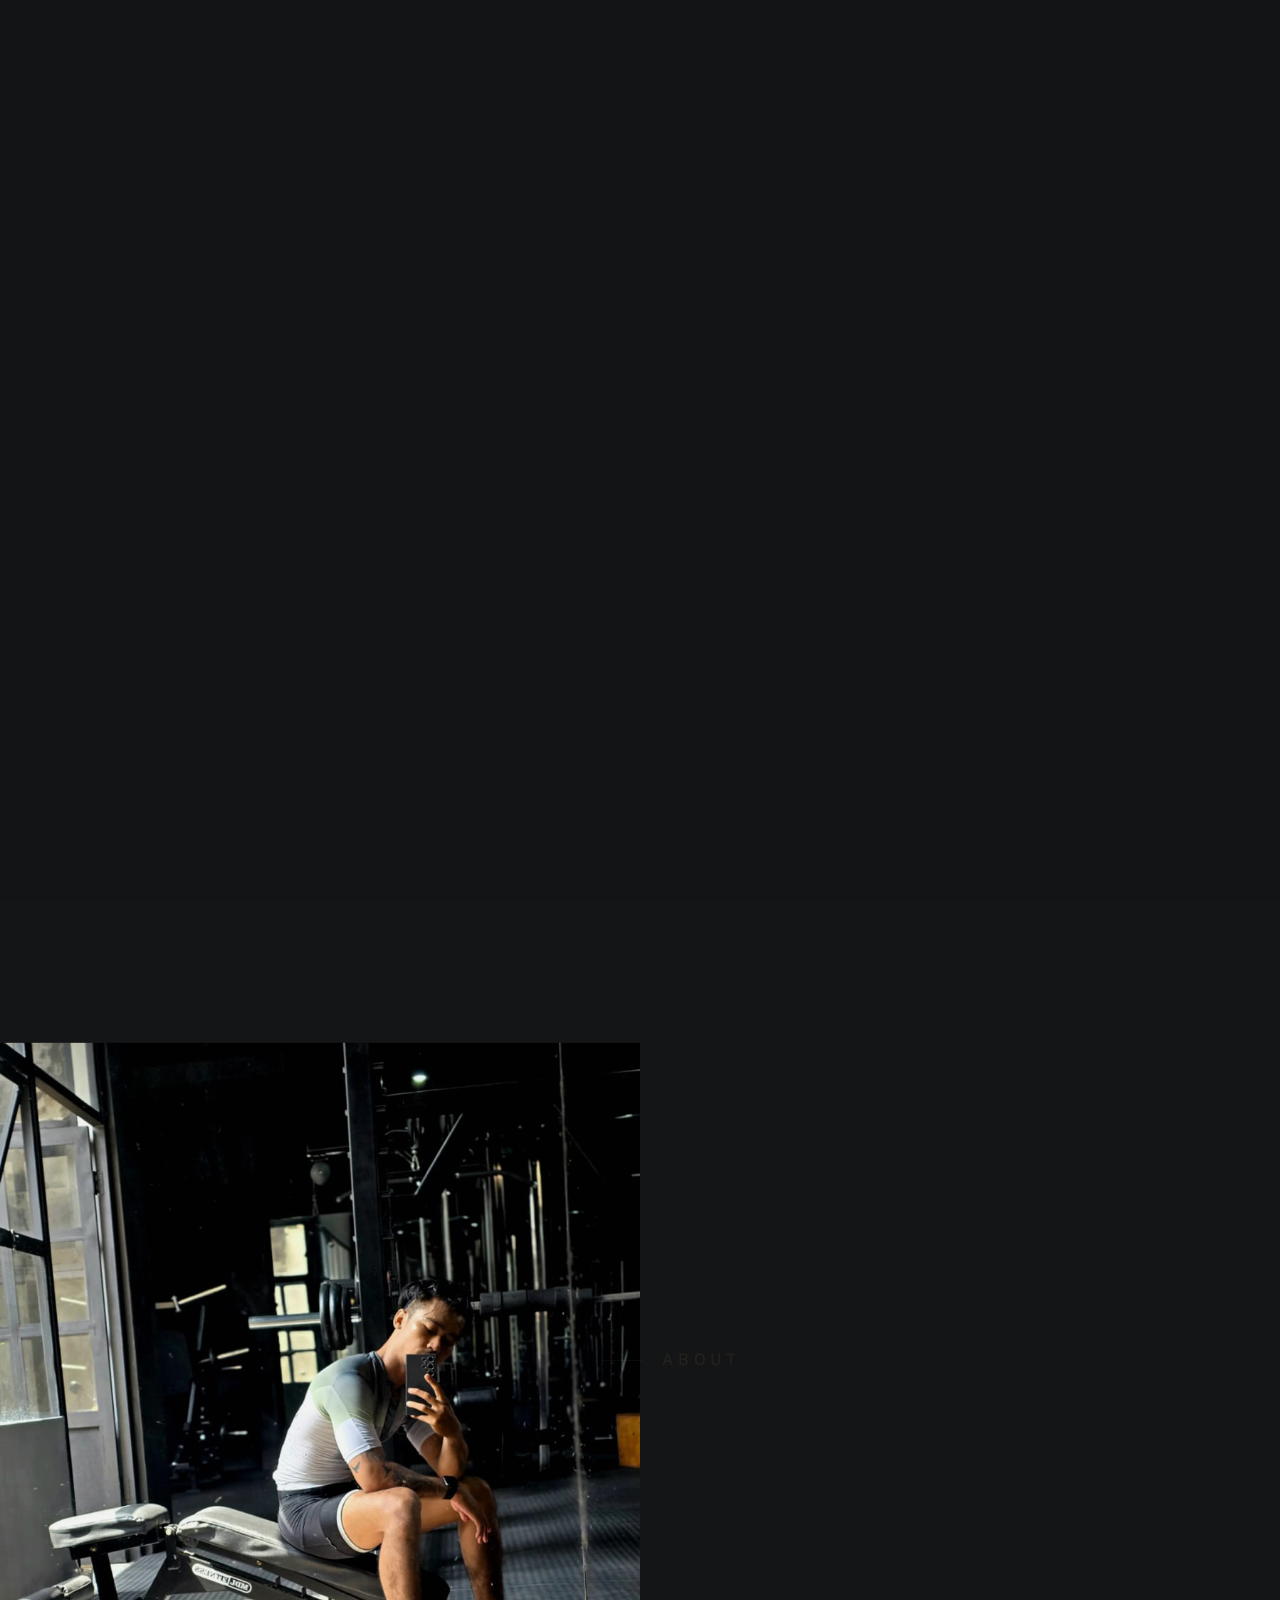
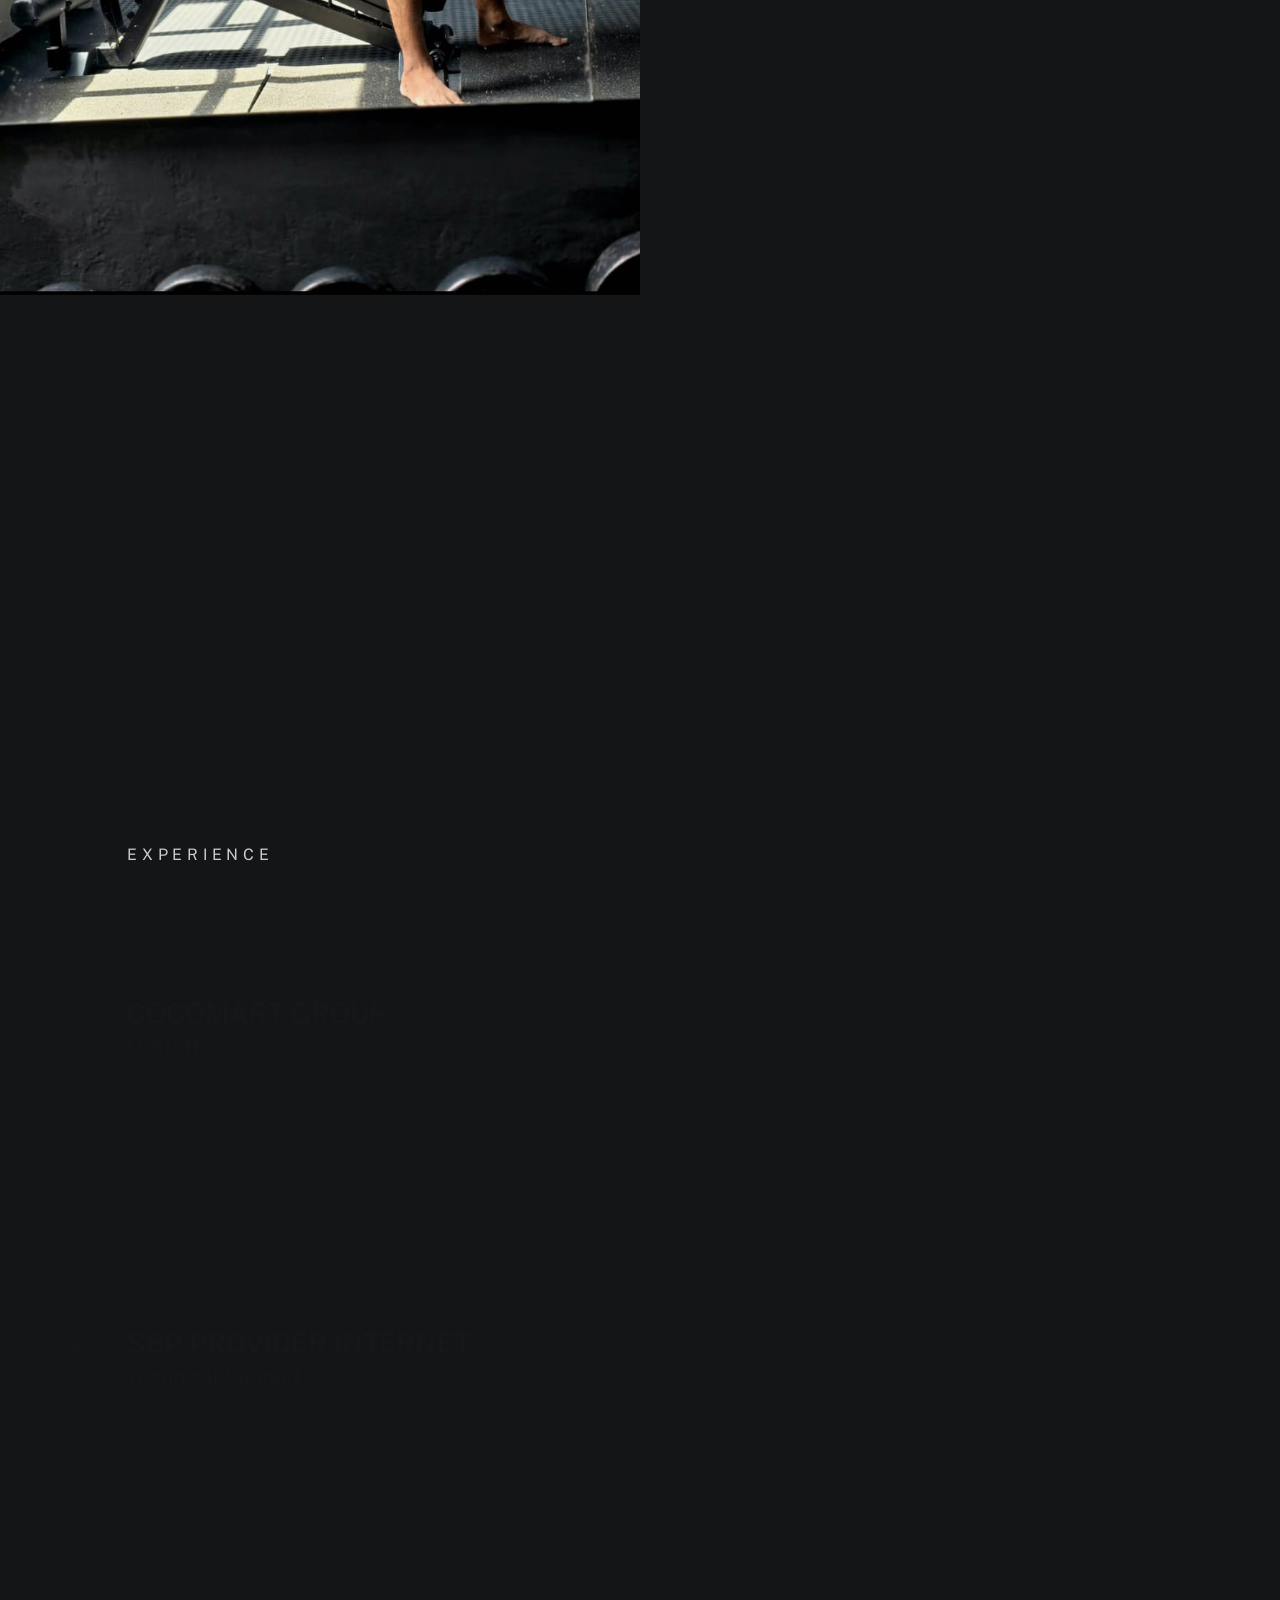
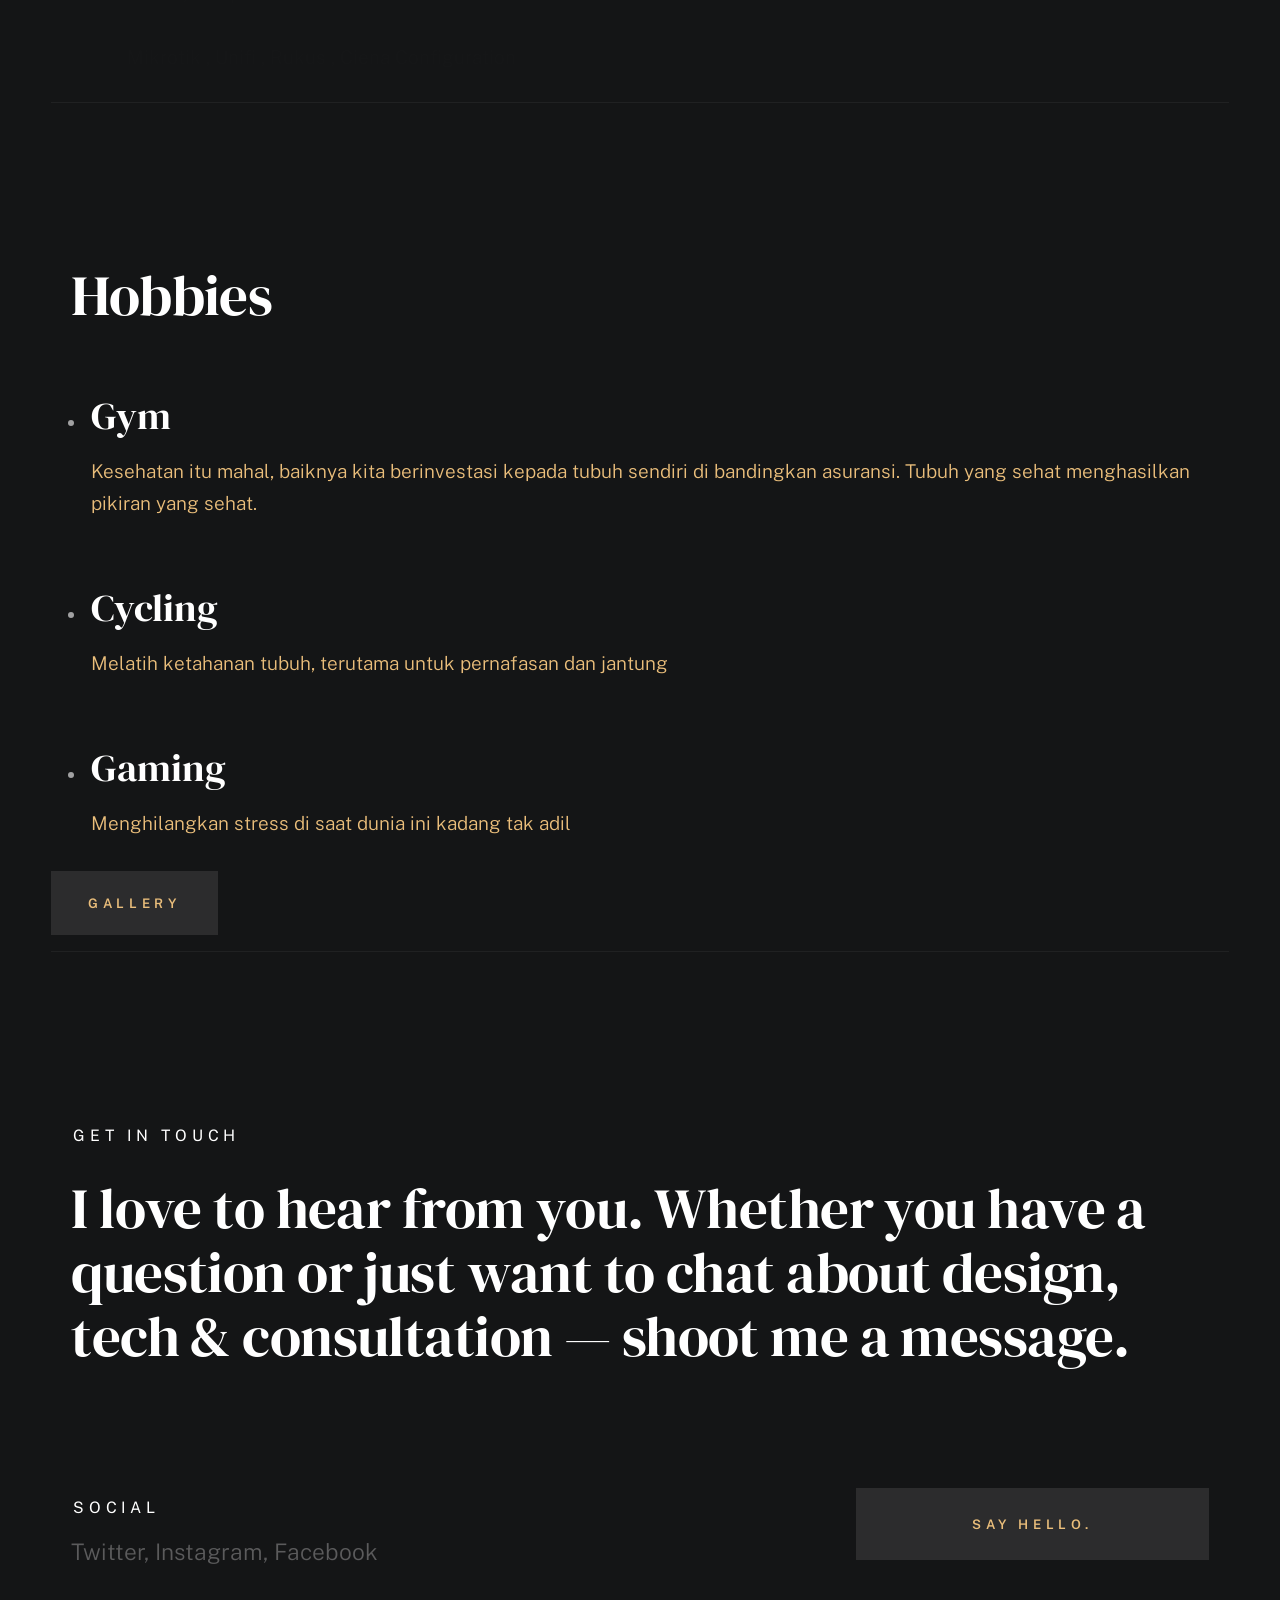
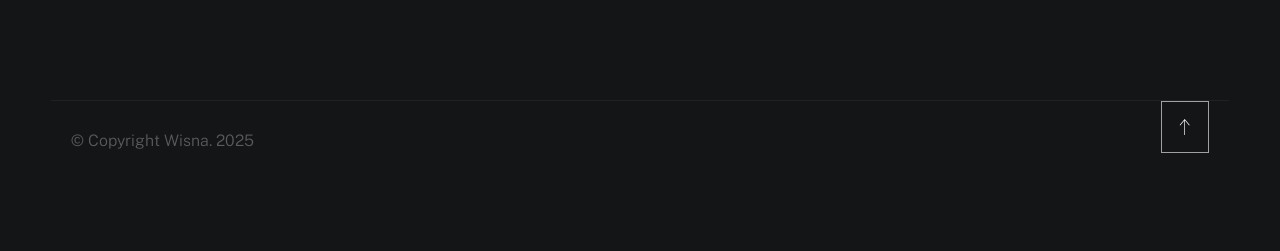
<file: index.html>
<!DOCTYPE html>
<html class="no-js ss-preload" lang="en">
<head>

    <!--- basic page needs
    ================================================== -->
    <meta charset="utf-8">
    <title>Wisna</title>
    <meta name="description" content="">
    <meta name="author" content="">

    <!-- mobile specific metas
    ================================================== -->
    <meta name="viewport" content="width=device-width, initial-scale=1">

    <!-- CSS
    ================================================== -->
    <link rel="stylesheet" href="css/vendor.css">
    <link rel="stylesheet" href="css/styles.css">

    <!-- favicons
    ================================================== -->
    <link rel="apple-touch-icon" sizes="180x180" href="apple-touch-icon.png">
    <link rel="icon" type="image/png" sizes="32x32" href="favicon-32x32.png">
    <link rel="icon" type="image/png" sizes="16x16" href="favicon-16x16.png">
    <link rel="manifest" href="favicon.ico">

</head>

<body id="top">


    <!-- # preloader
    ================================================== -->
    <div id="preloader">
        <div id="loader">
        </div>
    </div>


    <!-- # page wrap
    ================================================== -->
    <div class="s-pagewrap">

        <div class="circles">
            <span></span>
            <span></span>
            <span></span>
            <span></span>
            <span></span>
        </div>


        <!-- ## site header 
        ================================================== -->
        <header class="s-header">

            <div class="header-mobile">
                <span class="mobile-home-link"><a href="index.html">Wisna.</a></span>
                <a class="mobile-menu-toggle" href="#0"><span>Menu</span></a>
            </div>

            <div class="row wide main-nav-wrap">
                <nav class="column lg-12 main-nav">
                    <ul>
                        <li><a href="index.html" class="home-link">Wisna.</a></li>
                        <li class="current"><a href="#intro" class="smoothscroll">Intro</a></li>
                        <li><a href="#about" class="smoothscroll">About</a></li>
                        <li><a href="#works" class="smoothscroll">Hobbies</a></li>
                        <li><a href="#contact" class="smoothscroll">Say Hello</a></li>
                    </ul>
                </nav>
            </div>

        </header> <!-- end s-header -->


        <!-- ## main content
        ==================================================- -->
        <main class="s-content">


            <!-- ### intro
            ================================================== -->
            <section id="intro" class="s-intro target-section">

                <div class="row intro-content wide">

                    <div class="column">
                        <div class="text-pretitle with-line">
                            Hello Friends
                        </div>

                        <h1 class="text-huge-title">
                            I am Wisna, <br>
                            a IT  <br>
                            & frontend <br> 
                            developer based <br>
                            in Bali.
                        </h1>
                    </div>

                    <ul class="intro-social">
                        <li><a href="#0">Twitter</a></li>
                        <li><a href="#0">Facebook</a></li>
                        <li><a href="#0">Instagram</a></li>
                    </ul>

                </div> <!-- end intro content -->

                <a href="#about" class="intro-scrolldown smoothscroll">
                    <svg width="24" height="24" viewBox="0 0 24 24" xmlns="http://www.w3.org/2000/svg" fill-rule="evenodd" clip-rule="evenodd"><path d="M11 21.883l-6.235-7.527-.765.644 7.521 9 7.479-9-.764-.645-6.236 7.529v-21.884h-1v21.883z"/></svg>
                </a>

            </section> <!-- end s-intro -->


            <!-- ### about
            ================================================== -->
            <section id="about" class="s-about target-section">


                <div class="row about-info wide" data-animate-block>

                    <div class="column lg-6 md-12 about-info__pic-block">
                        <img src="images/about-photo.jpg" 
                             srcset="images/about-photo.jpg 1x, images/about-photo@2x.jpg 2x" alt="" class="about-info__pic" data-animate-el>
                    </div>

                    <div class="column lg-6 md-12">
                        <div class="about-info__text" >

                            <h2 class="text-pretitle with-line" data-animate-el>
                                About
                            </h2>
                            <p class="attention-getter" data-animate-el>
                            
                                I am a person who was born in an area called Malang, Indonesia. December 23, 1995.
                                 I have lived since childhood in Denpasar, Bali until now. 
                                 Previously I studied in the Department of Computer Engineering and Networking and now I work at BALILAVU cashier application software.

                            </p>
                            <a href="#0" class="btn btn--medium u-fullwidth" data-animate-el>Download CV</a>

                        </div>
                    </div>
                </div> <!-- about-info -->


                <div class="row about-expertise" data-animate-block>
                    <div class="column lg-12">

                        <h2 class="text-pretitle" data-animate-el>Experience</h2>

                        <ul class="skills-list h1" data-animate-el>
                            <li>Troubleshoot</li>
                            <li>Maintainance</li>
                            <li>Design</li>
                            <li>Networking.</li>
                        </ul>

                    </div>
                </div> <!-- end about-expertise -->


                <div class="row about-timelines" data-animate-block>

                    <div class="column lg-6 tab-12">

                        <h2 class="text-pretitle" data-animate-el>
                            Experience
                        </h2>

                        <div class="timeline" data-animate-el>

                            <div class="timeline__block">
                                <div class="timeline__bullet"></div>
                                <div class="timeline__header">
                                    <h4 class="timeline__title">COCOMART GROUP </h3>
                                    <h5 class="timeline__meta">IT Staff</h5>
                                    <p class="timeline__timeframe"> 2014 -  2016</p>
                                </div>
                                <div class="timeline__desc">
                                    <p> LAN / WAN </p>
                                    <p> Hardware PC / Printer Troubleshoot and Maintainance </p>
                                    <p> Design Illustrator , Photoshop , Coreldraw</p>

                                </div>
                            </div>

                            <div class="timeline__block">
                                <div class="timeline__bullet"></div>
                                <div class="timeline__header">
                                    <h4 class="timeline__title">SBP PROVIDER INTERNET</h4>
                                    <h5 class="timeline__meta">Technical Support</h5>
                                    <p class="timeline__timeframe"> 2016 -  2018</p>
                                </div>
                                <div class="timeline__desc">
                                    <p> LAN / WAN TCP IP </p>
                                    <p> Pointing Wireless WAN </p>
                                    <p> CCTV , Telephone </p>
                                    <p> Mikrotik , Unifi , Rukus , Ciena Configuration </p>
                                </div>
                            </div>
    
                        </div> <!-- end timeline -->

                    </div> <!-- end column -->

                    <div class="column lg-6 tab-12">

                        <h2 class="text-pretitle" data-animate-el>
                            
                        </h2>

                        <div class="timeline" data-animate-el>

                            <div class="timeline__block">
                                <div class="timeline__bullet"></div>
                                <div class="timeline__header">
                                    <h4 class="timeline__title">BALI LAVU POS SOFTWARE</h4>
                                    <h5 class="timeline__meta">IT Staff</h5>
                                    <p class="timeline__timeframe"> 2018 -  Present</p>
                                </div>
                                <div class="timeline__desc">
                                    <p> LAN / WAN TCP IP </p>
                                    <p> Design Illustrator , Photoshop , Coreldraw , Canva</p>
                                    <p> Setup Backend Software Lavu POS </p>
                                    <p> Training User How to using the system POS </p>
                                    <p> Support and Maintainance User / System </p>
                                </div>
                            </div>
    
                            <div class="timeline__block">
                                <div class="timeline__bullet"></div>
                                <div class="timeline__header">
                                    <h4 class="timeline__title">Freelancer</h4>
                                    <h5 class="timeline__meta">Frontend</h5>
                                    <p class="timeline__timeframe">2024 - Present</p>
                                </div>
                                <div class="timeline__desc">
                                    <p> Html , CSS , Javascript </p>
                                    <p> Design Illustrator , Photoshop , Coreldraw</p>

                                </div>
                            </div>
    
                        </div> <!-- end timeline -->
                        
                    </div> <!-- end column -->


                </div> <!-- end about-timelines -->

            </section> <!-- end s-about -->


            <!-- ### Hobbies
            ================================================== -->
            <section id="works" class="s-contact target-section">

                <div class="row contact-top">
                    <div class="column lg-12">
                        <h1 class="h1">
                            Hobbies
                        </h1>
                  <ul>
                    <li tabindex="1">
                      <div>
                        <a href="#">
                          <h2>Gym</h2>
                          <p>Kesehatan itu mahal, baiknya kita berinvestasi kepada tubuh sendiri di bandingkan asuransi.
                            Tubuh yang sehat menghasilkan pikiran yang sehat.
                          </p>
                        </a>
                      </div>
                    </li>
                    <li tabindex="2">
                      <div>
                        <a href="#">
                          <h2>Cycling</h2>
                          <p>Melatih ketahanan tubuh, terutama untuk pernafasan dan jantung</p>
                        </a>
                      </div>
                    </li>
                    <li tabindex="3">
                      <div>
                        <a href="#">
                          <h2>Gaming</h2>
                          <p>Menghilangkan stress di saat dunia ini kadang tak adil</p>
                        </a>
                      </div>
                    </li>
                    
                                
                </div>
                         
                        <button onclick="pindahHalaman()">gallery</button>
                        <script>
                            function pindahHalaman() {
                                window.location.href = "hobby.html";
                            }
                        </script>                                 

     
                </div> <!-- end works-portfolio -->
            </div> <!-- end s-works -->


            <!-- ### contact
            ================================================== -->
            <section id="contact" class="s-contact target-section">

                <div class="row contact-top">
                    <div class="column lg-12">
                        <h2 class="text-pretitle">
                            Get In Touch
                        </h2>

                        <p class="h1">
                            I love to hear from you.
                            Whether you have a question or just 
                            want to chat about design, tech & consultation — shoot me a message.
                        </p>
                    </div>
                </div> <!-- end contact-top -->

                <div class="row contact-bottom">
                    <div class="column lg-4 md-5 tab-6 stack-on-550 contact-block">
                        <h3 class="text-pretitle">Social</h3>
                        <ul class="contact-social">

                            <li><a href="#0">Twitter</a></li>
                            <li><a href="#0">Instagram</a></li>
                            <li><a href="#0">Facebook</a></li>

                        </ul>
                    </div>
                    <div class="column lg-4 md-5 tab-6 stack-on-550 contact-block">
                        <h3 class="text-pretitle"></h3>
                        <ul class="contact-social">       
                        </ul>
                    </div>
                    <div class="column lg-4 md-12 contact-block">
                        <a href="mailto:wisnayudistyarisendy@gmail.com" class="mailtoui btn btn--medium u-fullwidth contact-btn">Say Hello.</a>
                    </div>
                </div> <!-- end contact-bottom -->

            </section> <!-- end contact -->

        </main> <!-- end s-content -->


        <!-- ## footer
        ================================================== -->
        <footer class="s-footer">

            <div class="row">
                <div class="column ss-copyright">
                    <span>© Copyright Wisna. 2025</span> 
                </div>

                <div class="ss-go-top">
                    <a class="smoothscroll" title="Back to Top" href="#top">
                        <svg xmlns="http://www.w3.org/2000/svg" viewBox="0 0 24 24" fill-rule="evenodd" clip-rule="evenodd"><path d="M11 2.206l-6.235 7.528-.765-.645 7.521-9 7.479 9-.764.646-6.236-7.53v21.884h-1v-21.883z"/></svg>
                    </a>
                </div>
            </div>

        </footer> <!-- end s-footer -->

    </div> <!-- end -s-pagewrap -->


    <!-- Java Script
    ================================================== -->
    <script src="js/plugins.js"></script>
    <script src="js/main.js"></script>
</body>
</html>
</file>
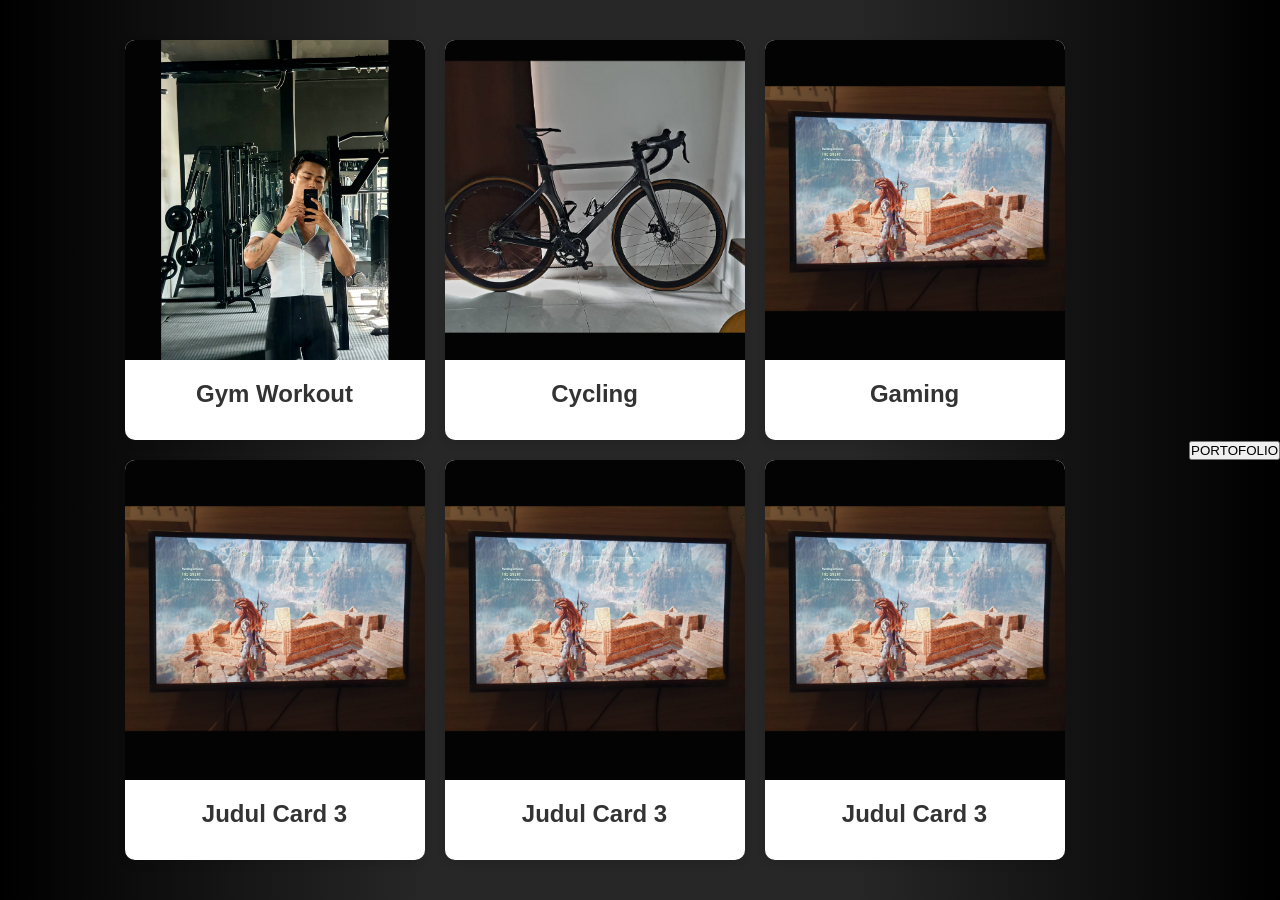
<file: hobby.html>
<!DOCTYPE html>
<html lang="id">
<head>
    <meta charset="UTF-8">
    <meta name="viewport" content="width=device-width, initial-scale=1.0">
    <title>Image Slider</title>
    <link rel="stylesheet" href="css/hobby.css">

</head>

<body>
    <div class="container">
        <div class="card">
            <div class="imgBx">
                <img src="images/gym.jpg" alt="Gambar 1">
            </div>
            <div class="content">
                <h2>Gym Workout</h2>
            </div>
        </div>

        <div class="card">
            <div class="imgBx">
                <img src="images/cycling.jpg" alt="Gambar 2">
            </div>
            <div class="content">
                <h2>Cycling</h2>
            </div>
        </div>

        <div class="card">
            <div class="imgBx">
                <img src="images/gaming.jpg" alt="Gambar 3">
            </div>
            <div class="content">
                <h2>Gaming</h2>
            </div>
        </div>

        <div class="card">
            <div class="imgBx">
                <img src="images/gaming.jpg" alt="Gambar 3">
            </div>
            <div class="content">
                <h2>Judul Card 3</h2>
            </div>
        </div>

        <div class="card">
            <div class="imgBx">
                <img src="images/gaming.jpg" alt="Gambar 3">
            </div>
            <div class="content">
                <h2>Judul Card 3</h2>
            </div>
        </div>

        <div class="card">
            <div class="imgBx">
                <img src="images/gaming.jpg" alt="Gambar 3">
            </div>
            <div class="content">
                <h2>Judul Card 3</h2>
            </div>
        </div>
    </div>
</body>

<button onclick="pindahHalaman()">PORTOFOLIO</button>
 <script>
     function pindahHalaman() {
       window.location.href = "index.html";
  }
 </script> 


</html>
</file>
<file: css/vendor.css>
/* ===================================================================
 * Theme Third-party Stylesheets
 * Template Ver. 1.0.0
 * 02-16-2021
 * -------------------------------------------------------------------
 *
 * TOC:
 * 
 * # PrismJS 1.20.0
 * # Swiper 6.4.5
 * # Basiclightbox
 * 
 * ------------------------------------------------------------------- */



/* ===================================================================
 * # PrismJS 1.20.0
 *   https://prismjs.com/download.html#themes=prism-tomorrow&languages=markup+css+clike+javascript+markup-templating+php
 *   
 *   prism.js tomorrow night eighties for JavaScript, CoffeeScript, CSS and HTML
 *   Based on https://github.com/chriskempson/tomorrow-theme
 *   @author Rose Pritchard
 * ------------------------------------------------------------------- */

code[class*="language-"],
pre[class*="language-"] {
    color           : #ccc;
    background      : none;
    font-family     : var(--font-mono);
    font-size       : calc(var(--text-size) * 0.9444);
    text-align      : left;
    white-space     : pre;
    word-spacing    : normal;
    word-break      : normal;
    word-wrap       : normal;
    line-height     : var(--vspace-1);
    -moz-tab-size   : 4;
    -o-tab-size     : 4;
    tab-size        : 4;
    -webkit-hyphens : none;
    -moz-hyphens    : none;
    -ms-hyphens     : none;
    hyphens         : none;
}

/* Code blocks */

pre[class*="language-"] {
    padding  : var(--vspace-0_5) 0 var(--vspace-1);
    margin   : 0;
    overflow : auto;
}

:not(pre)>code[class*="language-"],
pre[class*="language-"] {
    background : #2d2d2d;
}

/* Inline code */

:not(pre)>code[class*="language-"] {
    padding     : .1em;
    white-space : normal;
}

.token.comment,
.token.block-comment,
.token.prolog,
.token.doctype,
.token.cdata {
    color : #999;
}

.token.punctuation {
    color : #ccc;
}

.token.tag,
.token.attr-name,
.token.namespace,
.token.deleted {
    color : #e2777a;
}

.token.function-name {
    color : #6196cc;
}

.token.boolean,
.token.number,
.token.function {
    color : #f08d49;
}

.token.property,
.token.class-name,
.token.constant,
.token.symbol {
    color : #f8c555;
}

.token.selector,
.token.important,
.token.atrule,
.token.keyword,
.token.builtin {
    color : #cc99cd;
}

.token.string,
.token.char,
.token.attr-value,
.token.regex,
.token.variable {
    color : #7ec699;
}

.token.operator,
.token.entity,
.token.url {
    color : #67cdcc;
}

.token.important,
.token.bold {
    font-weight : bold;
}

.token.italic {
    font-style : italic;
}

.token.entity {
    cursor : help;
}

.token.inserted {
    color : green;
}



/* ===================================================================
 * # Swiper 6.4.5
 *   Most modern mobile touch slider and framework with hardware accelerated transitions
 *   https://swiperjs.com
 *
 *   Copyright 2014-2020 Vladimir Kharlampidi
 *
 *   Released under the MIT License
 *
 *   Released on: December 18, 2020
 * ------------------------------------------------------------------- */

@font-face {
    font-family : "swiper-icons";
    src         : url("data:application/font-woff;charset=utf-8;base64, [base64]//wADZ2x5ZgAAAywAAADMAAAD2MHtryVoZWFkAAABbAAAADAAAAA2E2+eoWhoZWEAAAGcAAAAHwAAACQC9gDzaG10eAAAAigAAAAZAAAArgJkABFsb2NhAAAC0AAAAFoAAABaFQAUGG1heHAAAAG8AAAAHwAAACAAcABAbmFtZQAAA/gAAAE5AAACXvFdBwlwb3N0AAAFNAAAAGIAAACE5s74hXjaY2BkYGAAYpf5Hu/j+W2+MnAzMYDAzaX6QjD6/4//Bxj5GA8AuRwMYGkAPywL13jaY2BkYGA88P8Agx4j+/8fQDYfA1AEBWgDAIB2BOoAeNpjYGRgYNBh4GdgYgABEMnIABJzYNADCQAACWgAsQB42mNgYfzCOIGBlYGB0YcxjYGBwR1Kf2WQZGhhYGBiYGVmgAFGBiQQkOaawtDAoMBQxXjg/wEGPcYDDA4wNUA2CCgwsAAAO4EL6gAAeNpj2M0gyAACqxgGNWBkZ2D4/wMA+xkDdgAAAHjaY2BgYGaAYBkGRgYQiAHyGMF8FgYHIM3DwMHABGQrMOgyWDLEM1T9/w8UBfEMgLzE////P/5//f/V/xv+r4eaAAeMbAxwIUYmIMHEgKYAYjUcsDAwsLKxc3BycfPw8jEQA/[base64]/uznmfPFBNODM2K7MTQ45YEAZqGP81AmGGcF3iPqOop0r1SPTaTbVkfUe4HXj97wYE+yNwWYxwWu4v1ugWHgo3S1XdZEVqWM7ET0cfnLGxWfkgR42o2PvWrDMBSFj/IHLaF0zKjRgdiVMwScNRAoWUoH78Y2icB/yIY09An6AH2Bdu/UB+yxopYshQiEvnvu0dURgDt8QeC8PDw7Fpji3fEA4z/PEJ6YOB5hKh4dj3EvXhxPqH/SKUY3rJ7srZ4FZnh1PMAtPhwP6fl2PMJMPDgeQ4rY8YT6Gzao0eAEA409DuggmTnFnOcSCiEiLMgxCiTI6Cq5DZUd3Qmp10vO0LaLTd2cjN4fOumlc7lUYbSQcZFkutRG7g6JKZKy0RmdLY680CDnEJ+UMkpFFe1RN7nxdVpXrC4aTtnaurOnYercZg2YVmLN/d/gczfEimrE/fs/bOuq29Zmn8tloORaXgZgGa78yO9/cnXm2BpaGvq25Dv9S4E9+5SIc9PqupJKhYFSSl47+Qcr1mYNAAAAeNptw0cKwkAAAMDZJA8Q7OUJvkLsPfZ6zFVERPy8qHh2YER+3i/BP83vIBLLySsoKimrqKqpa2hp6+jq6RsYGhmbmJqZSy0sraxtbO3sHRydnEMU4uR6yx7JJXveP7WrDycAAAAAAAH//wACeNpjYGRgYOABYhkgZgJCZgZNBkYGLQZtIJsFLMYAAAw3ALgAeNolizEKgDAQBCchRbC2sFER0YD6qVQiBCv/H9ezGI6Z5XBAw8CBK/m5iQQVauVbXLnOrMZv2oLdKFa8Pjuru2hJzGabmOSLzNMzvutpB3N42mNgZGBg4GKQYzBhYMxJLMlj4GBgAYow/P/PAJJhLM6sSoWKfWCAAwDAjgbRAAB42mNgYGBkAIIbCZo5IPrmUn0hGA0AO8EFTQAA") format("woff");
    font-weight : 400;
    font-style  : normal;
}

:root {
    --swiper-theme-color : #007aff;
}

.swiper-container {
    margin-left  : auto;
    margin-right : auto;
    position     : relative;
    overflow     : hidden;
    list-style   : none;
    padding      : 0;
    /* Fix of Webkit flickering */
    z-index      : 1;
}

.swiper-container-vertical>.swiper-wrapper {
    flex-direction : column;
}

.swiper-wrapper {
    position            : relative;
    width               : 100%;
    height              : 100%;
    z-index             : 1;
    display             : flex;
    transition-property : transform;
    box-sizing          : content-box;
}

.swiper-container-android .swiper-slide,
.swiper-wrapper {
    transform : translate3d(0px, 0, 0);
}

.swiper-container-multirow>.swiper-wrapper {
    flex-wrap : wrap;
}

.swiper-container-multirow-column>.swiper-wrapper {
    flex-wrap      : wrap;
    flex-direction : column;
}

.swiper-container-free-mode>.swiper-wrapper {
    transition-timing-function : ease-out;
    margin                     : 0 auto;
}

.swiper-slide {
    flex-shrink         : 0;
    width               : 100%;
    height              : 100%;
    position            : relative;
    transition-property : transform;
}

.swiper-slide-invisible-blank {
    visibility : hidden;
}

/* Auto Height */

.swiper-container-autoheight,
.swiper-container-autoheight .swiper-slide {
    height : auto;
}

.swiper-container-autoheight .swiper-wrapper {
    align-items         : flex-start;
    transition-property : transform, height;
}

/* 3D Effects */

.swiper-container-3d {
    perspective : 1200px;
}

.swiper-container-3d .swiper-wrapper,
.swiper-container-3d .swiper-slide,
.swiper-container-3d .swiper-slide-shadow-left,
.swiper-container-3d .swiper-slide-shadow-right,
.swiper-container-3d .swiper-slide-shadow-top,
.swiper-container-3d .swiper-slide-shadow-bottom,
.swiper-container-3d .swiper-cube-shadow {
    transform-style : preserve-3d;
}

.swiper-container-3d .swiper-slide-shadow-left,
.swiper-container-3d .swiper-slide-shadow-right,
.swiper-container-3d .swiper-slide-shadow-top,
.swiper-container-3d .swiper-slide-shadow-bottom {
    position       : absolute;
    left           : 0;
    top            : 0;
    width          : 100%;
    height         : 100%;
    pointer-events : none;
    z-index        : 10;
}

.swiper-container-3d .swiper-slide-shadow-left {
    background-image : linear-gradient(to left, rgba(0, 0, 0, 0.5), rgba(0, 0, 0, 0));
}

.swiper-container-3d .swiper-slide-shadow-right {
    background-image : linear-gradient(to right, rgba(0, 0, 0, 0.5), rgba(0, 0, 0, 0));
}

.swiper-container-3d .swiper-slide-shadow-top {
    background-image : linear-gradient(to top, rgba(0, 0, 0, 0.5), rgba(0, 0, 0, 0));
}

.swiper-container-3d .swiper-slide-shadow-bottom {
    background-image : linear-gradient(to bottom, rgba(0, 0, 0, 0.5), rgba(0, 0, 0, 0));
}

/* CSS Mode */

.swiper-container-css-mode>.swiper-wrapper {
    overflow           : auto;
    scrollbar-width    : none;
    /* For Firefox */
    -ms-overflow-style : none;
    /* For Internet Explorer and Edge */
}

.swiper-container-css-mode>.swiper-wrapper::-webkit-scrollbar {
    display : none;
}

.swiper-container-css-mode>.swiper-wrapper>.swiper-slide {
    scroll-snap-align : start start;
}

.swiper-container-horizontal.swiper-container-css-mode>.swiper-wrapper {
    scroll-snap-type : x mandatory;
}

.swiper-container-vertical.swiper-container-css-mode>.swiper-wrapper {
    scroll-snap-type : y mandatory;
}

:root {
    --swiper-navigation-size   : 44px;
    /*
    --swiper-navigation-color  : var(--swiper-theme-color);
    */
}

.swiper-button-prev,
.swiper-button-next {
    position        : absolute;
    top             : 50%;
    width           : calc(var(--swiper-navigation-size) / 44 * 27);
    height          : var(--swiper-navigation-size);
    margin-top      : calc(-1 * var(--swiper-navigation-size) / 2);
    z-index         : 10;
    cursor          : pointer;
    display         : flex;
    align-items     : center;
    justify-content : center;
    color           : var(--swiper-navigation-color, var(--swiper-theme-color));
}

.swiper-button-prev.swiper-button-disabled,
.swiper-button-next.swiper-button-disabled {
    opacity        : 0.35;
    cursor         : auto;
    pointer-events : none;
}

.swiper-button-prev:after,
.swiper-button-next:after {
    font-family    : swiper-icons;
    font-size      : var(--swiper-navigation-size);
    text-transform : none !important;
    letter-spacing : 0;
    text-transform : none;
    font-variant   : initial;
    line-height    : 1;
}

.swiper-button-prev,
.swiper-container-rtl .swiper-button-next {
    left  : 10px;
    right : auto;
}

.swiper-button-prev:after,
.swiper-container-rtl .swiper-button-next:after {
    content : "prev";
}

.swiper-button-next,
.swiper-container-rtl .swiper-button-prev {
    right : 10px;
    left  : auto;
}

.swiper-button-next:after,
.swiper-container-rtl .swiper-button-prev:after {
    content : "next";
}

.swiper-button-prev.swiper-button-white,
.swiper-button-next.swiper-button-white {
    --swiper-navigation-color : #ffffff;
}

.swiper-button-prev.swiper-button-black,
.swiper-button-next.swiper-button-black {
    --swiper-navigation-color : #000000;
}

.swiper-button-lock {
    display : none;
}

:root {
    /*
    --swiper-pagination-color: var(--swiper-theme-color);
    */
}

.swiper-pagination {
    position   : absolute;
    text-align : center;
    transition : 300ms opacity;
    transform  : translate3d(0, 0, 0);
    z-index    : 10;
}

.swiper-pagination.swiper-pagination-hidden {
    opacity : 0;
}

/* Common Styles */

.swiper-pagination-fraction,
.swiper-pagination-custom,
.swiper-container-horizontal>.swiper-pagination-bullets {
    bottom : 10px;
    left   : 0;
    width  : 100%;
}

/* Bullets */

.swiper-pagination-bullets-dynamic {
    overflow  : hidden;
    font-size : 0;
}

.swiper-pagination-bullets-dynamic .swiper-pagination-bullet {
    transform : scale(0.33);
    position  : relative;
}

.swiper-pagination-bullets-dynamic .swiper-pagination-bullet-active {
    transform : scale(1);
}

.swiper-pagination-bullets-dynamic .swiper-pagination-bullet-active-main {
    transform : scale(1);
}

.swiper-pagination-bullets-dynamic .swiper-pagination-bullet-active-prev {
    transform : scale(0.66);
}

.swiper-pagination-bullets-dynamic .swiper-pagination-bullet-active-prev-prev {
    transform : scale(0.33);
}

.swiper-pagination-bullets-dynamic .swiper-pagination-bullet-active-next {
    transform : scale(0.66);
}

.swiper-pagination-bullets-dynamic .swiper-pagination-bullet-active-next-next {
    transform : scale(0.33);
}

.swiper-pagination-bullet {
    width         : 8px;
    height        : 8px;
    display       : inline-block;
    border-radius : 100%;
    background    : #000;
    opacity       : 0.2;
}

button.swiper-pagination-bullet {
    border             : none;
    margin             : 0;
    padding            : 0;
    box-shadow         : none;
    -webkit-appearance : none;
    -moz-appearance    : none;
    appearance         : none;
}

.swiper-pagination-clickable .swiper-pagination-bullet {
    cursor : pointer;
}

.swiper-pagination-bullet-active {
    opacity    : 1;
    background : var(--swiper-pagination-color, var(--swiper-theme-color));
}

.swiper-container-vertical>.swiper-pagination-bullets {
    right     : 10px;
    top       : 50%;
    transform : translate3d(0px, -50%, 0);
}

.swiper-container-vertical>.swiper-pagination-bullets .swiper-pagination-bullet {
    margin  : 6px 0;
    display : block;
}

.swiper-container-vertical>.swiper-pagination-bullets.swiper-pagination-bullets-dynamic {
    top       : 50%;
    transform : translateY(-50%);
    width     : 8px;
}

.swiper-container-vertical>.swiper-pagination-bullets.swiper-pagination-bullets-dynamic .swiper-pagination-bullet {
    display    : inline-block;
    transition : 200ms transform, 200ms top;
}

.swiper-container-horizontal>.swiper-pagination-bullets .swiper-pagination-bullet {
    margin : 0 4px;
}

.swiper-container-horizontal>.swiper-pagination-bullets.swiper-pagination-bullets-dynamic {
    left        : 50%;
    transform   : translateX(-50%);
    white-space : nowrap;
}

.swiper-container-horizontal>.swiper-pagination-bullets.swiper-pagination-bullets-dynamic .swiper-pagination-bullet {
    transition : 200ms transform, 200ms left;
}

.swiper-container-horizontal.swiper-container-rtl>.swiper-pagination-bullets-dynamic .swiper-pagination-bullet {
    transition : 200ms transform, 200ms right;
}

/* Progress */

.swiper-pagination-progressbar {
    background : rgba(0, 0, 0, 0.25);
    position   : absolute;
}

.swiper-pagination-progressbar .swiper-pagination-progressbar-fill {
    background       : var(--swiper-pagination-color, var(--swiper-theme-color));
    position         : absolute;
    left             : 0;
    top              : 0;
    width            : 100%;
    height           : 100%;
    transform        : scale(0);
    transform-origin : left top;
}

.swiper-container-rtl .swiper-pagination-progressbar .swiper-pagination-progressbar-fill {
    transform-origin : right top;
}

.swiper-container-horizontal>.swiper-pagination-progressbar,
.swiper-container-vertical>.swiper-pagination-progressbar.swiper-pagination-progressbar-opposite {
    width  : 100%;
    height : 4px;
    left   : 0;
    top    : 0;
}

.swiper-container-vertical>.swiper-pagination-progressbar,
.swiper-container-horizontal>.swiper-pagination-progressbar.swiper-pagination-progressbar-opposite {
    width  : 4px;
    height : 100%;
    left   : 0;
    top    : 0;
}

.swiper-pagination-white {
    --swiper-pagination-color : #ffffff;
}

.swiper-pagination-black {
    --swiper-pagination-color : #000000;
}

.swiper-pagination-lock {
    display : none;
}

/* Scrollbar */

.swiper-scrollbar {
    border-radius    : 10px;
    position         : relative;
    -ms-touch-action : none;
    background       : rgba(0, 0, 0, 0.1);
}

.swiper-container-horizontal>.swiper-scrollbar {
    position : absolute;
    left     : 1%;
    bottom   : 3px;
    z-index  : 50;
    height   : 5px;
    width    : 98%;
}

.swiper-container-vertical>.swiper-scrollbar {
    position : absolute;
    right    : 3px;
    top      : 1%;
    z-index  : 50;
    width    : 5px;
    height   : 98%;
}

.swiper-scrollbar-drag {
    height        : 100%;
    width         : 100%;
    position      : relative;
    background    : rgba(0, 0, 0, 0.5);
    border-radius : 10px;
    left          : 0;
    top           : 0;
}

.swiper-scrollbar-cursor-drag {
    cursor : move;
}

.swiper-scrollbar-lock {
    display : none;
}

.swiper-zoom-container {
    width           : 100%;
    height          : 100%;
    display         : flex;
    justify-content : center;
    align-items     : center;
    text-align      : center;
}

.swiper-zoom-container>img,
.swiper-zoom-container>svg,
.swiper-zoom-container>canvas {
    max-width  : 100%;
    max-height : 100%;
    object-fit : contain;
}

.swiper-slide-zoomed {
    cursor : move;
}

/* Preloader */

:root {
    /*
    --swiper-preloader-color: var(--swiper-theme-color);
    */
}

.swiper-lazy-preloader {
    width            : 42px;
    height           : 42px;
    position         : absolute;
    left             : 50%;
    top              : 50%;
    margin-left      : -21px;
    margin-top       : -21px;
    z-index          : 10;
    transform-origin : 50%;
    animation        : swiper-preloader-spin 1s infinite linear;
    box-sizing       : border-box;
    border           : 4px solid var(--swiper-preloader-color, var(--swiper-theme-color));
    border-radius    : 50%;
    border-top-color : transparent;
}

.swiper-lazy-preloader-white {
    --swiper-preloader-color : #fff;
}

.swiper-lazy-preloader-black {
    --swiper-preloader-color : #000;
}

@keyframes swiper-preloader-spin {
    100% {
        transform : rotate(360deg);
    }
}

/* a11y */

.swiper-container .swiper-notification {
    position       : absolute;
    left           : 0;
    top            : 0;
    pointer-events : none;
    opacity        : 0;
    z-index        : -1000;
}

.swiper-container-fade.swiper-container-free-mode .swiper-slide {
    transition-timing-function : ease-out;
}

.swiper-container-fade .swiper-slide {
    pointer-events      : none;
    transition-property : opacity;
}

.swiper-container-fade .swiper-slide .swiper-slide {
    pointer-events : none;
}

.swiper-container-fade .swiper-slide-active,
.swiper-container-fade .swiper-slide-active .swiper-slide-active {
    pointer-events : auto;
}

.swiper-container-cube {
    overflow : visible;
}

.swiper-container-cube .swiper-slide {
    pointer-events              : none;
    -webkit-backface-visibility : hidden;
    backface-visibility         : hidden;
    z-index                     : 1;
    visibility                  : hidden;
    transform-origin            : 0 0;
    width                       : 100%;
    height                      : 100%;
}

.swiper-container-cube .swiper-slide .swiper-slide {
    pointer-events : none;
}

.swiper-container-cube.swiper-container-rtl .swiper-slide {
    transform-origin : 100% 0;
}

.swiper-container-cube .swiper-slide-active,
.swiper-container-cube .swiper-slide-active .swiper-slide-active {
    pointer-events : auto;
}

.swiper-container-cube .swiper-slide-active,
.swiper-container-cube .swiper-slide-next,
.swiper-container-cube .swiper-slide-prev,
.swiper-container-cube .swiper-slide-next+.swiper-slide {
    pointer-events : auto;
    visibility     : visible;
}

.swiper-container-cube .swiper-slide-shadow-top,
.swiper-container-cube .swiper-slide-shadow-bottom,
.swiper-container-cube .swiper-slide-shadow-left,
.swiper-container-cube .swiper-slide-shadow-right {
    z-index                     : 0;
    -webkit-backface-visibility : hidden;
    backface-visibility         : hidden;
}

.swiper-container-cube .swiper-cube-shadow {
    position       : absolute;
    left           : 0;
    bottom         : 0px;
    width          : 100%;
    height         : 100%;
    background     : #000;
    opacity        : 0.6;
    -webkit-filter : blur(50px);
    filter         : blur(50px);
    z-index        : 0;
}

.swiper-container-flip {
    overflow : visible;
}

.swiper-container-flip .swiper-slide {
    pointer-events              : none;
    -webkit-backface-visibility : hidden;
    backface-visibility         : hidden;
    z-index                     : 1;
}

.swiper-container-flip .swiper-slide .swiper-slide {
    pointer-events : none;
}

.swiper-container-flip .swiper-slide-active,
.swiper-container-flip .swiper-slide-active .swiper-slide-active {
    pointer-events : auto;
}

.swiper-container-flip .swiper-slide-shadow-top,
.swiper-container-flip .swiper-slide-shadow-bottom,
.swiper-container-flip .swiper-slide-shadow-left,
.swiper-container-flip .swiper-slide-shadow-right {
    z-index                     : 0;
    -webkit-backface-visibility : hidden;
    backface-visibility         : hidden;
}



/* ===================================================================
 * # Basiclightbox
 *
 *
 * ------------------------------------------------------------------- */

.basicLightbox {
    position        : fixed;
    display         : flex;
    justify-content : center;
    align-items     : center;
    top             : 0;
    left            : 0;
    width           : 100%;
    height          : 100vh;
    background      : var(--color-body);
    opacity         : 0.01;
    transition      : opacity 0.4s ease;
    z-index         : 1000;
    will-change     : opacity;
}

.basicLightbox::after {
    content             : "";
    position            : absolute;
    top                 : 1.8rem;
    right               : 1.8rem;
    width               : 2em;
    height              : 2em;
    background          : url(../images/icons/icon-close.svg);
    background-position : center;
    background-size     : 1.8rem 1.8rem;
    background-repeat   : no-repeat;
    cursor              : pointer;
}

.basicLightbox--visible {
    opacity : 1;
}

.basicLightbox__placeholder {
    max-width   : 100%;
    transform   : scale(0.9);
    transition  : all 0.4s ease;
    z-index     : 1;
    will-change : transform;
    opacity     : 0;
}

.basicLightbox__placeholder>iframe:first-child:last-child,
.basicLightbox__placeholder>img:first-child:last-child,
.basicLightbox__placeholder>video:first-child:last-child {
    display    : block;
    position   : absolute;
    top        : 0;
    right      : 0;
    bottom     : 0;
    left       : 0;
    margin     : auto;
    max-width  : 95%;
    max-height : 95%;
}

.basicLightbox__placeholder>iframe:first-child:last-child,
.basicLightbox__placeholder>video:first-child:last-child {
    pointer-events : auto;
}

.basicLightbox__placeholder>img:first-child:last-child,
.basicLightbox__placeholder>video:first-child:last-child {
    width  : auto;
    height : auto;
}

.basicLightbox--iframe .basicLightbox__placeholder,
.basicLightbox--img .basicLightbox__placeholder,
.basicLightbox--video .basicLightbox__placeholder {
    width          : 100%;
    height         : 100%;
    pointer-events : none;
}

.basicLightbox--visible .basicLightbox__placeholder {
    transform : scale(1);
    opacity   : 1;
}
</file>
<file: css/styles.css>
/* =================================================================== 
 * Luther Main Stylesheet
 * Template Ver. 1.0.0
 * 02-15-2021
 * ------------------------------------------------------------------
 *
 * TOC:
 *
 * # SETTINGS
 *      ## fonts 
 *      ## colors
 *      ## spacing and typescale
 *      ## grid variables
 * # NORMALIZE
 * # BASE SETUP
 * # GRID
 *      ## large screen devices 
 *      ## medium screen devices 
 *      ## tablet devices 
 *      ## mobile devices 
 *      ## small screen devices 
 *      ## additional column stackpoints 
 * # UTILITY CLASSES
 * # TYPOGRAPHY 
 *      ## base type styles
 *      ## additional typography & helper classes
 *      ## lists
 *      ## spacing
 * # PRELOADER
 * # FORM
 *      ## style placeholder text
 *      ## change autocomplete styles in Chrome
 * # BUTTONS
 * # TABLE
 * # COMPONENTS
 *      ## pagination
 *      ## alert box 
 *      ## skillbars 
 *      ## stats tabs
 * # PROJECT-WIDE SHARED STYLES
 *      ## media classes
 *      ## theme-specific typography classes
 *      ## MailtoUI style overrides
 * # PAGE WRAP
 *      ## circles
 * # SITE HEADER
 *      ## main navigation
 *      ## mobile menu toggle
 * # INTRO
 *      ## intro social
 *      ## intro scrolldown
 * # ABOUT
 *      ## about info
 *      ## about expertise
 *      ## about timelines
 * # WORKS
 *      ## works portfolio
 *      ## modal popup
 *      ## testimonials
 *      ## testimonial slider 
 * # CONTACT
 * # FOOTER
 *      ## copyright
 *      ## go top
 *
 * ------------------------------------------------------------------ */


/* ===================================================================
 * # SETTINGS
 *
 *
 * ------------------------------------------------------------------- */

/* ------------------------------------------------------------------- 
 * ## fonts 
 * ------------------------------------------------------------------- */
@import url("https://fonts.googleapis.com/css2?family=DM+Serif+Display&family=DM+Serif+Text:ital@0;1&family=Public+Sans:ital,wght@0,300;0,400;0,500;0,600;0,700;1,300;1,400;1,500;1,600;1,700&display=swap");

:root {

    --font-1 : "Public Sans", sans-serif;
    --font-2 : "DM Serif Display", serif;

    /* monospace
    */
    --font-mono : Consolas, "Andale Mono", Courier, "Courier New", monospace;
}

/* ------------------------------------------------------------------- 
 * ## colors
 * ------------------------------------------------------------------- */
:root {

    /* color-1(#eabe7c)
     * color-2(#23967f)
     */
    --color-1 : hsla(36, 72%, 70%, 1);
    --color-2 : hsla(168, 62%, 36%, 1);

    /* theme color variations
     */
    --color-1-lighter : hsla(36, 72%, 90%, 1);
    --color-1-light   : hsla(36, 72%, 80%, 1);
    --color-1-dark    : hsla(36, 72%, 60%, 1);
    --color-1-darker  : hsla(36, 72%, 50%, 1);
    --color-2-lighter : hsla(168, 62%, 56%, 1);
    --color-2-light   : hsla(168, 62%, 46%, 1);
    --color-2-dark    : hsla(168, 62%, 26%, 1);
    --color-2-darker  : hsla(168, 62%, 16%, 1);

    /* feedback colors
     * color-error(#ffd1d2), color-success(#c8e675), 
     * color-info(#d7ecfb), color-notice(#fff099)
     */
    --color-error           : hsla(359, 100%, 91%, 1);
    --color-success         : hsla(76, 69%, 68%, 1);
    --color-info            : hsla(205, 82%, 91%, 1);
    --color-notice          : hsla(51, 100%, 80%, 1);
    --color-error-content   : hsla(359, 50%, 50%, 1);
    --color-success-content : hsla(76, 29%, 28%, 1);
    --color-info-content    : hsla(205, 32%, 31%, 1);
    --color-notice-content  : hsla(51, 30%, 30%, 1);

    /* shades 
     * generated using 
     * Tint & Shade Generator 
     * (https://maketintsandshades.com/)
     */
    --color-black   : #000000;
    --color-gray-19 : #020202;
    --color-gray-18 : #040404;
    --color-gray-17 : #060607;
    --color-gray-16 : #080809;
    --color-gray-15 : #0a0b0b;
    --color-gray-14 : #0c0d0d;
    --color-gray-13 : #0e0f0f;
    --color-gray-12 : #101112;
    --color-gray-11 : #121314;
    --color-gray-10 : #141516;
    --color-gray-9  : #2c2c2d;
    --color-gray-8  : #434445;
    --color-gray-7  : #5b5b5c;
    --color-gray-6  : #727373;
    --color-gray-5  : #8a8a8b;
    --color-gray-4  : #a1a1a2;
    --color-gray-3  : #b9b9b9;
    --color-gray-2  : #d0d0d0;
    --color-gray-1  : #e8e8e8;
    --color-white   : #ffffff;

    /* text
     */
    --color-text        : var(--color-gray-4);
    --color-text-dark   : var(--color-white);
    --color-text-light  : var(--color-gray-7);
    --color-placeholder : var(--color-gray-7);

    /* buttons
     */
    --color-btn                    : var(--color-gray-9);
    --color-btn-text               : var(--color-1);
    --color-btn-hover              : var(--color-white);
    --color-btn-hover-text         : var(--color-black);
    --color-btn-primary            : var(--color-1-dark);
    --color-btn-primary-text       : var(--color-black);
    --color-btn-primary-hover      : var(--color-1-darker);
    --color-btn-primary-hover-text : var(--color-black);
    --color-btn-stroke             : var(--color-white);
    --color-btn-stroke-text        : var(--color-white);
    --color-btn-stroke-hover       : var(--color-white);
    --color-btn-stroke-hover-text  : var(--color-black);

    /* preloader
     */
    --color-preloader-bg : var(--color-gray-10);
    --color-loader       : white;
    --color-loader-light : rgba(255, 255, 255, 0.1);

    /* others
     */
    --color-body    : var(--color-gray-10);
    --color-border  : rgba(255, 255, 255, .05);
    --border-radius : 3px;
}

/* ------------------------------------------------------------------- 
 * ## spacing and typescale
 * ------------------------------------------------------------------- */
:root {

    /* spacing
     * base font size: 19px 
     * vertical space unit : 32px
     */
    --base-size      : 62.5%;
    --multiplier     : 1;
    --base-font-size : calc(1.9rem * var(--multiplier));
    --space          : calc(3.2rem * var(--multiplier));

    /* vertical spacing 
     */
    --vspace-0_125 : calc(0.125 * var(--space));
    --vspace-0_25  : calc(0.25 * var(--space));
    --vspace-0_375 : calc(0.375 * var(--space));
    --vspace-0_5   : calc(0.5 * var(--space));
    --vspace-0_625 : calc(0.625 * var(--space));
    --vspace-0_75  : calc(0.75 * var(--space));
    --vspace-0_875 : calc(0.875 * var(--space));
    --vspace-1     : calc(var(--space));
    --vspace-1_25  : calc(1.25 * var(--space));
    --vspace-1_5   : calc(1.5 * var(--space));
    --vspace-1_75  : calc(1.75 * var(--space));
    --vspace-2     : calc(2 * var(--space));
    --vspace-2_5   : calc(2.5 * var(--space));
    --vspace-3     : calc(3 * var(--space));
    --vspace-3_5   : calc(3.5 * var(--space));
    --vspace-4     : calc(4 * var(--space));
    --vspace-4_5   : calc(4.5 * var(--space));
    --vspace-5     : calc(5 * var(--space));

    /* type scale
     * ratio 1:2 | base: 19px
     * -------------------------------------------------------
     *
     * --text-display-3 = (81.70px)
     * --text-display-2 = (68.08px)
     * --text-display-1 = (56.73px)
     * --text-xxxl      = (47.28px)
     * --text-xxl       = (39.40px)
     * --text-xl        = (32.83px)
     * --text-lg        = (27.36px)
     * --text-md        = (22.80px)
     * --text-size      = (19.00px) BASE
     * --text-sm        = (15.83px)
     * --text-xs        = (13.19px)
     *
     * ---------------------------------------------------------
     */
    --text-scale-ratio : 1.2;
    --text-size        : var(--base-font-size);
    --text-xs          : calc((var(--text-size) / var(--text-scale-ratio)) / var(--text-scale-ratio));
    --text-sm          : calc(var(--text-xs) * var(--text-scale-ratio));
    --text-md          : calc(var(--text-sm) * var(--text-scale-ratio) * var(--text-scale-ratio));
    --text-lg          : calc(var(--text-md) * var(--text-scale-ratio));
    --text-xl          : calc(var(--text-lg) * var(--text-scale-ratio));
    --text-xxl         : calc(var(--text-xl) * var(--text-scale-ratio));
    --text-xxxl        : calc(var(--text-xxl) * var(--text-scale-ratio));
    --text-display-1   : calc(var(--text-xxxl) * var(--text-scale-ratio));
    --text-display-2   : calc(var(--text-display-1) * var(--text-scale-ratio));
    --text-display-3   : calc(var(--text-display-2) * var(--text-scale-ratio));

    /* default button height
     */
    --vspace-btn : var(--vspace-2);
}

/* on mobile devices below 600px, change the value of '--multiplier' 
 * to adjust the values of base font size and vertical space unit.
 */
@media screen and (max-width: 600px) {
    :root {
        --multiplier : .875;
    }
}

/* ------------------------------------------------------------------- 
 * ## grid variables
 * ------------------------------------------------------------------- */
:root {

    /* widths for rows and containers
     */
    --width-full     : 100%;
    --width-max      : 1200px;
    --width-wide     : 1400px;
    --width-wider    : 1600px;
    --width-widest   : 1800px;
    --width-narrow   : 1000px;
    --width-narrower : 800px;
    --width-grid-max : var(--width-max);

    /* gutter
     */
    --gutter : 2rem;
}

/* on medium screen devices
 */
@media screen and (max-width: 1200px) {
    :root {
        --gutter : 1.6rem;
    }
}

/* on mobile devices
 */
@media screen and (max-width: 600px) {
    :root {
        --gutter : 1rem;
    }
}



/* ====================================================================
 * # NORMALIZE
 *
 *
 * --------------------------------------------------------------------
 * normalize.css v8.0.1 | MIT License |
 * github.com/necolas/normalize.css
 * -------------------------------------------------------------------- */

html {
    line-height              : 1.15;
    -webkit-text-size-adjust : 100%;
}

body {
    margin : 0;
}

main {
    display : block;
}

h1 {
    font-size : 2em;
    margin    : 0.67em 0;
}

hr {
    box-sizing : content-box;
    height     : 0;
    overflow   : visible;
}

pre {
    font-family : monospace, monospace;
    font-size   : 1em;
}

a {
    background-color : transparent;
}

abbr[title] {
    border-bottom   : none;
    text-decoration : underline;
    text-decoration : underline dotted;
}

b,
strong {
    font-weight : bolder;
}

code,
kbd,
samp {
    font-family : monospace, monospace;
    font-size   : 1em;
}

small {
    font-size : 80%;
}

sub,
sup {
    font-size      : 75%;
    line-height    : 0;
    position       : relative;
    vertical-align : baseline;
}

sub {
    bottom : -0.25em;
}

sup {
    top : -0.5em;
}

img {
    border-style : none;
}

button,
input,
optgroup,
select,
textarea {
    font-family : inherit;
    font-size   : 100%;
    line-height : 1.15;
    margin      : 0;
}

button,
input {
    overflow : visible;
}

button,
select {
    text-transform : none;
}

button,
[type="button"],
[type="reset"],
[type="submit"] {
    -webkit-appearance : button;
    appearance: button; 
}

button::-moz-focus-inner,
[type="button"]::-moz-focus-inner,
[type="reset"]::-moz-focus-inner,
[type="submit"]::-moz-focus-inner {
    border-style : none;
    padding      : 0;
}

button:-moz-focusring,
[type="button"]:-moz-focusring,
[type="reset"]:-moz-focusring,
[type="submit"]:-moz-focusring {
    outline : 1px dotted ButtonText;
}

fieldset {
    padding : 0.35em 0.75em 0.625em;
}

legend {
    box-sizing  : border-box;
    color       : inherit;
    display     : table;
    max-width   : 100%;
    padding     : 0;
    white-space : normal;
}

progress {
    vertical-align : baseline;
}

textarea {
    overflow : auto;
}

[type="checkbox"],
[type="radio"] {
    box-sizing : border-box;
    padding    : 0;
}

[type="number"]::-webkit-inner-spin-button,
[type="number"]::-webkit-outer-spin-button {
    height : auto;
}

[type="search"] {
    -webkit-appearance : textfield;
    appearance: textfield; 
    outline-offset     : -2px;
}

[type="search"]::-webkit-search-decoration {
    -webkit-appearance : none;
}

::-webkit-file-upload-button {
    -webkit-appearance : button;
    font               : inherit;
}

details {
    display : block;
}

summary {
    display : list-item;
}

template {
    display : none;
}

[hidden] {
    display : none;
}



/* ===================================================================
 * # BASE SETUP
 *
 *
 * ------------------------------------------------------------------- */

html {
    font-size  : var(--base-size);
    box-sizing : border-box;
}

*,
*::before,
*::after {
    box-sizing : inherit;
}

html,
body {
    height : 100%;
}

body {
    background-color            : var(--color-body);
    -webkit-overflow-scrolling  : touch;
    -webkit-text-size-adjust    : 100%;
    -webkit-tap-highlight-color : rgba(0, 0, 0, 0);
    -webkit-font-smoothing      : antialiased;
    -moz-osx-font-smoothing     : grayscale;
}

p {
    font-size      : inherit;
    text-rendering : optimizeLegibility;
}

a {
    text-decoration : none;
}

svg,
img,
video {
    max-width : 100%;
    height    : auto;
}

pre {
    overflow : auto;
}

div, dl, dt, dd, ul, ol, li, h1, h2, h3, h4, h5, h6, pre, form, p, blockquote, th, td {
    margin  : 0;
    padding : 0;
}

input[type="email"],
input[type="number"],
input[type="search"],
input[type="text"],
input[type="tel"],
input[type="url"],
input[type="password"],
textarea {
    -webkit-appearance : none;
    -moz-appearance    : none;
    appearance         : none;
}



/* ===================================================================
 * # GRID v4.0.0
 *
 *
 *   -----------------------------------------------------------------
 * - Grid breakpoints are based on MAXIMUM WIDTH media queries, 
 *   meaning they apply to that one breakpoint and ALL THOSE BELOW IT.
 * - Grid columns without a specified width will automatically layout 
 *   as equal width columns.
 *
 * - BLOCK GRID columns(columns inside BLOCK GRID containers) are 
 *   equally-sized columns define at parent/row level. 
 *   A BLOCK GRID container's class attribute value begins with "block-".
 *
 * ------------------------------------------------------------------- */

/* row 
 */
.row {
    width     : 92%;
    max-width : var(--width-grid-max);
    margin    : 0 auto;
    display   : flex;
    flex-flow : row wrap;
}

.row .row {
    width        : auto;
    max-width    : none;
    margin-left  : calc(var(--gutter) * -1);
    margin-right : calc(var(--gutter) * -1);
}

/* column
 */
.column {
    display : block;
    flex    : 1 1 0%;
    padding : 0 var(--gutter);
}

.collapse>.column,
.column.collapse {
    padding : 0;
}

/* row utility classes
 */
.row.row-wrap {
    flex-wrap : wrap;
}

.row.row-nowrap {
    flex-wrap : nowrap;
}

.row.row-y-top {
    align-items : flex-start;
}

.row.row-y-bottom {
    align-items : flex-end;
}

.row.row-y-center {
    align-items : center;
}

.row.row-stretch {
    align-items : stretch;
}

.row.row-baseline {
    align-items : baseline;
}

.row.row-x-left {
    justify-content : flex-start;
}

.row.row-x-right {
    justify-content : flex-end;
}

.row.row-x-center {
    justify-content : center;
}

/* --------------------------------------------------------------------
 * ## large screen devices 
 * -------------------------------------------------------------------- */
.lg-1 {
    flex  : none;
    width : 8.33333%;
}

.lg-2 {
    flex  : none;
    width : 16.66667%;
}

.lg-3 {
    flex  : none;
    width : 25%;
}

.lg-4 {
    flex  : none;
    width : 33.33333%;
}

.lg-5 {
    flex  : none;
    width : 41.66667%;
}

.lg-6 {
    flex  : none;
    width : 50%;
}

.lg-7 {
    flex  : none;
    width : 58.33333%;
}

.lg-8 {
    flex  : none;
    width : 66.66667%;
}

.lg-9 {
    flex  : none;
    width : 75%;
}

.lg-10 {
    flex  : none;
    width : 83.33333%;
}

.lg-11 {
    flex  : none;
    width : 91.66667%;
}

.lg-12 {
    flex  : none;
    width : 100%;
}

.block-lg-one-eight>.column {
    flex  : none;
    width : 12.5%;
}

.block-lg-one-sixth>.column {
    flex  : none;
    width : 16.66667%;
}

.block-lg-one-fifth>.column {
    flex  : none;
    width : 20%;
}

.block-lg-one-fourth>.column {
    flex  : none;
    width : 25%;
}

.block-lg-one-third>.column {
    flex  : none;
    width : 33.33333%;
}

.block-lg-one-half>.column {
    flex  : none;
    width : 50%;
}

.block-lg-whole>.column {
    flex  : none;
    width : 100%;
}

/* --------------------------------------------------------------------
 * ## medium screen devices 
 * -------------------------------------------------------------------- */
@media screen and (max-width: 1200px) {
    .md-1 {
        flex  : none;
        width : 8.33333%;
    }

    .md-2 {
        flex  : none;
        width : 16.66667%;
    }

    .md-3 {
        flex  : none;
        width : 25%;
    }

    .md-4 {
        flex  : none;
        width : 33.33333%;
    }

    .md-5 {
        flex  : none;
        width : 41.66667%;
    }

    .md-6 {
        flex  : none;
        width : 50%;
    }

    .md-7 {
        flex  : none;
        width : 58.33333%;
    }

    .md-8 {
        flex  : none;
        width : 66.66667%;
    }

    .md-9 {
        flex  : none;
        width : 75%;
    }

    .md-10 {
        flex  : none;
        width : 83.33333%;
    }

    .md-11 {
        flex  : none;
        width : 91.66667%;
    }

    .md-12 {
        flex  : none;
        width : 100%;
    }

    .block-md-one-eight>.column {
        flex  : none;
        width : 12.5%;
    }

    .block-md-one-sixth>.column {
        flex  : none;
        width : 16.66667%;
    }

    .block-md-one-fifth>.column {
        flex  : none;
        width : 20%;
    }

    .block-md-one-fourth>.column {
        flex  : none;
        width : 25%;
    }

    .block-md-one-third>.column {
        flex  : none;
        width : 33.33333%;
    }

    .block-md-one-half>.column {
        flex  : none;
        width : 50%;
    }

    .block-md-whole>.column {
        flex  : none;
        width : 100%;
    }

    .hide-on-md {
        display : none;
    }
}

/* --------------------------------------------------------------------
 * ## tablet devices 
 * -------------------------------------------------------------------- */
@media screen and (max-width: 800px) {
    .tab-1 {
        flex  : none;
        width : 8.33333%;
    }

    .tab-2 {
        flex  : none;
        width : 16.66667%;
    }

    .tab-3 {
        flex  : none;
        width : 25%;
    }

    .tab-4 {
        flex  : none;
        width : 33.33333%;
    }

    .tab-5 {
        flex  : none;
        width : 41.66667%;
    }

    .tab-6 {
        flex  : none;
        width : 50%;
    }

    .tab-7 {
        flex  : none;
        width : 58.33333%;
    }

    .tab-8 {
        flex  : none;
        width : 66.66667%;
    }

    .tab-9 {
        flex  : none;
        width : 75%;
    }

    .tab-10 {
        flex  : none;
        width : 83.33333%;
    }

    .tab-11 {
        flex  : none;
        width : 91.66667%;
    }

    .tab-12 {
        flex  : none;
        width : 100%;
    }

    .block-tab-one-eight>.column {
        flex  : none;
        width : 12.5%;
    }

    .block-tab-one-sixth>.column {
        flex  : none;
        width : 16.66667%;
    }

    .block-tab-one-fifth>.column {
        flex  : none;
        width : 20%;
    }

    .block-tab-one-fourth>.column {
        flex  : none;
        width : 25%;
    }

    .block-tab-one-third>.column {
        flex  : none;
        width : 33.33333%;
    }

    .block-tab-one-half>.column {
        flex  : none;
        width : 50%;
    }

    .block-tab-whole>.column {
        flex  : none;
        width : 100%;
    }

    .hide-on-tab {
        display : none;
    }
}

/* --------------------------------------------------------------------
 * ## mobile devices 
 * -------------------------------------------------------------------- */
@media screen and (max-width: 600px) {
    .row {
        width         : 100%;
        padding-left  : 6vw;
        padding-right : 6vw;
    }

    .row .row {
        padding-left  : 0;
        padding-right : 0;
    }

    .mob-1 {
        flex  : none;
        width : 8.33333%;
    }

    .mob-2 {
        flex  : none;
        width : 16.66667%;
    }

    .mob-3 {
        flex  : none;
        width : 25%;
    }

    .mob-4 {
        flex  : none;
        width : 33.33333%;
    }

    .mob-5 {
        flex  : none;
        width : 41.66667%;
    }

    .mob-6 {
        flex  : none;
        width : 50%;
    }

    .mob-7 {
        flex  : none;
        width : 58.33333%;
    }

    .mob-8 {
        flex  : none;
        width : 66.66667%;
    }

    .mob-9 {
        flex  : none;
        width : 75%;
    }

    .mob-10 {
        flex  : none;
        width : 83.33333%;
    }

    .mob-11 {
        flex  : none;
        width : 91.66667%;
    }

    .mob-12 {
        flex  : none;
        width : 100%;
    }

    .block-mob-one-eight>.column {
        flex  : none;
        width : 12.5%;
    }

    .block-mob-one-sixth>.column {
        flex  : none;
        width : 16.66667%;
    }

    .block-mob-one-fifth>.column {
        flex  : none;
        width : 20%;
    }

    .block-mob-one-fourth>.column {
        flex  : none;
        width : 25%;
    }

    .block-mob-one-third>.column {
        flex  : none;
        width : 33.33333%;
    }

    .block-mob-one-half>.column {
        flex  : none;
        width : 50%;
    }

    .block-mob-whole>.column {
        flex  : none;
        width : 100%;
    }

    .hide-on-mob {
        display : none;
    }
}

/* --------------------------------------------------------------------
 * ## small screen devices 
 * --------------------------------------------------------------------*/

/* stack columns on small screen devices
 */
@media screen and (max-width: 400px) {
    .row .row {
        margin-left  : 0;
        margin-right : 0;
    }

    .block-stack>.column,
    .column {
        flex         : none;
        width        : 100%;
        margin-left  : 0;
        margin-right : 0;
        padding      : 0;
    }

    .hide-on-sm {
        display : none;
    }
}

/* --------------------------------------------------------------------
 * ## additional column stackpoints 
 * -------------------------------------------------------------------- */
@media screen and (max-width: 1000px) {

    .stack-on-1000,
    .block-stack-on-1000>.column {
        flex         : none;
        width        : 100%;
        margin-left  : 0;
        margin-right : 0;
    }
}

@media screen and (max-width: 700px) {

    .stack-on-700,
    .block-stack-on-700>.column {
        flex         : none;
        width        : 100%;
        margin-left  : 0;
        margin-right : 0;
    }
}

@media screen and (max-width: 550px) {

    .stack-on-550,
    .block-stack-on-550>.column {
        flex         : none;
        width        : 100%;
        margin-left  : 0;
        margin-right : 0;
    }
}



/* ===================================================================
 * # UTILITY CLASSES
 *
 *
 * ------------------------------------------------------------------- */

/* flex item alignment classes
 */
.u-flexitem-center {
    margin     : auto;
    align-self : center;
}

.u-flexitem-left {
    margin-right : auto;
    align-self   : center;
}

.u-flexitem-right {
    margin-left : auto;
    align-self  : center;
}

.u-flexitem-x-center {
    margin-right : auto;
    margin-left  : auto;
}

.u-flexitem-x-left {
    margin-right : auto;
}

.u-flexitem-x-right {
    margin-left : auto;
}

.u-flexitem-y-center {
    align-self : center;
}

.u-flexitem-y-top {
    align-self : flex-start;
}

.u-flexitem-y-bottom {
    align-self : flex-end;
}

/* misc helper classes
 */
.u-clearfix:after {
    content : "";
    display : table;
    clear   : both;
}

.u-hidden {
    display : none;
}

.u-invisible {
    visibility : hidden;
}

.u-antialiased {
    -webkit-font-smoothing  : antialiased;
    -moz-osx-font-smoothing : grayscale;
}

.u-overflow-hidden {
    overflow : hidden;
}

.u-remove-top {
    margin-top : 0;
}

.u-remove-bottom {
    margin-bottom : 0;
}

.u-add-half-bottom {
    margin-bottom : var(--vspace-0_5);
}

.u-add-bottom {
    margin-bottom : var(--vspace-1);
}

.u-no-border {
    border : none;
}

.u-fullwidth {
    width : 100%;
}

.u-pull-left {
    float : left;
}

.u-pull-right {
    float : right;
}



/* ===================================================================
 * # TYPOGRAPHY 
 *
 *
 * ------------------------------------------------------------------- 
 * type scale - ratio 1:2 | base: 19px
 * -------------------------------------------------------------------
 *
 * --text-display-3 = (81.70px)
 * --text-display-2 = (68.08px)
 * --text-display-1 = (56.73px)
 * --text-xxxl      = (47.28px)
 * --text-xxl       = (39.40px)
 * --text-xl        = (32.83px)
 * --text-lg        = (27.36px)
 * --text-md        = (22.80px)
 * --text-size      = (19.00px) BASE
 * --text-sm        = (15.83px)
 * --text-xs        = (13.19px)
 *
 * -------------------------------------------------------------------- */

/* --------------------------------------------------------------------
 * ## base type styles
 * -------------------------------------------------------------------- */
body {
    font-family : var(--font-1);
    font-size   : var(--base-font-size);
    font-weight : 300;
    line-height : var(--vspace-1);
    color       : var(--color-text);
}

/* links
 */
a {
    color      : var(--color-1);
    transition : all 0.3s ease-in-out;
}

a:focus,
a:hover,
a:active {
    color : var(--color-2);
}

a:hover,
a:active {
    outline : 0;
}

/* headings
 */
h1, h2, h3, h4, h5, h6, 
.h1, .h2, .h3, .h4, .h5, .h6 {
    font-family            : var(--font-2);
    font-weight            : 400;
    color                  : var(--color-text-dark);
    font-variant-ligatures : common-ligatures;
    text-rendering         : optimizeLegibility;
}

h1, .h1 {
    margin-top    : var(--vspace-2_5);
    margin-bottom : var(--vspace-0_75);
}

h2, .h2, h3, .h3, h4, .h4 {
    margin-top    : var(--vspace-2);
    margin-bottom : var(--vspace-0_5);
}

h5, .h5, h6, .h6 {
    margin-top    : var(--vspace-1_5);
    margin-bottom : var(--vspace-0_5);
}

h1, .h1 {
    font-size      : var(--text-display-1);
    line-height    : var(--vspace-2);
    letter-spacing : -.01em;
}

@media screen and (max-width: 500px) {
    h1, .h1 {
        font-size   : var(--text-xxxl);
        line-height : calc(1.625 * var(--space));
    }
}
h2, .h2 {
    font-size   : var(--text-xxl);
    line-height : var(--vspace-1_5);
}

h3, .h3 {
    font-size   : var(--text-xl);
    line-height : var(--vspace-1_25);
}

h4, .h4 {
    font-size   : var(--text-lg);
    line-height : var(--vspace-1);
}

h5, .h5 {
    font-size   : var(--text-md);
    line-height : var(--vspace-0_875);
}

h6, .h6 {
    font-family    : var(--font-1);
    font-weight    : 600;
    font-size      : var(--text-sm);
    line-height    : var(--vspace-0_75);
    text-transform : uppercase;
    letter-spacing : .2rem;
}

/* emphasis, italic,
 * strong, bold and small text
 */
em,
i,
strong,
b {
    font-size   : inherit;
    line-height : inherit;
}

em,
i {
    font-style : italic;
}

strong,
b {
    font-weight : 600;
}

small {
    font-size   : 75%;
    font-weight : 400;
    line-height : var(--vspace-0_5);
}

/* blockquotes
 */
blockquote {
    margin      : 0 0 var(--vspace-1) 0;
    padding     : var(--vspace-1) var(--vspace-1_5);
    border-left : 2px solid var(--color-text-light);
    position    : relative;
}

@media screen and (max-width: 400px) {
    blockquote {
        padding : var(--vspace-0_75) var(--vspace-0_75);
    }
}

blockquote p {
    font-family : var(--font-1);
    font-weight : 400;
    font-size   : var(--text-lg);
    font-style  : normal;
    line-height : var(--vspace-1_25);
    color       : var(--color-text-dark);
    padding     : 0;
}

blockquote cite {
    display     : block;
    font-family : var(--font-1);
    font-weight : 400;
    font-size   : var(--text-sm);
    line-height : var(--vspace-0_75);
    font-style  : normal;
}

blockquote cite:before {
    content : "\2014 \0020";
}

blockquote cite,
blockquote cite a,
blockquote cite a:visited {
    color  : var(--color-text-light);
    border : none;
}

/* figures
 */
figure img,
p img {
    margin         : 0;
    vertical-align : bottom;
}

figure {
    display      : block;
    margin-left  : 0;
    margin-right : 0;
}

figure img+figcaption {
    margin-top : var(--vspace-1);
}

figcaption {
    font-style    : italic;
    font-size     : var(--text-sm);
    text-align    : center;
    margin-bottom : 0;
}

/* preformatted, code
 */
var,
kbd,
samp,
code,
pre {
    font-family : var(--font-mono);
}

pre {
    padding    : var(--vspace-0_75) var(--vspace-1) var(--vspace-1);
    background : var(--color-gray-9);
    overflow-x : auto;
}

code {
    font-size     : var(--text-sm);
    line-height   : 1.6rem;
    margin        : 0 .2rem;
    padding       : calc(((var(--vspace-1) - 1.6rem) / 2) - .1rem) calc(.8rem - .1rem);
    white-space   : nowrap;
    background    : var(--color-gray-9);
    border        : 1px solid var(--color-gray-8);
    color         : var(--color-text-dark);
    border-radius : 3px;
}

pre>code {
    display     : block;
    white-space : pre;
    line-height : var(--vspace-1);
    padding     : 0;
    margin      : 0;
    border      : none;
}

/* deleted text, abbreviation,
 * & mark text
 */
del {
    text-decoration : line-through;
}

abbr {
    font-family    : var(--font-1);
    font-weight    : 600;
    font-variant   : small-caps;
    text-transform : lowercase;
    letter-spacing : .1em;
}

abbr[title],
dfn[title] {
    border-bottom   : 1px dotted;
    cursor          : help;
    text-decoration : none;
}

mark {
    background : var(--color-white);
    color      : var(--color-black);
}

/* horizontal rule
 */
hr {
    border       : solid var(--color-border);
    border-width : .1rem 0 0;
    clear        : both;
    margin       : var(--vspace-2) 0 calc(var(--vspace-2) - 1px);
    height       : 0;
}

hr.fancy {
    border     : none;
    margin     : var(--vspace-2) 0;
    height     : var(--vspace-1);
    text-align : center;
}

hr.fancy::before {
    content        : "*****";
    letter-spacing : .3em;
}

/* --------------------------------------------------------------------
 * ## additional typography & helper classes
 * -------------------------------------------------------------------- */
.lead,
.attention-getter {
    font-family : var(--font-1);
    font-weight : 300;
    font-size   : var(--text-md);
    line-height : var(--vspace-1_25);
    color       : var(--color-text-dark);
}

.pull-quote {
    position   : relative;
    padding    : 0;
    margin-top : 0;
    text-align : center;
}

.pull-quote blockquote {
    border      : none;
    margin      : 0 auto;
    max-width   : 62rem;
    padding-top : var(--vspace-2_5);
    position    : relative;
}

.pull-quote blockquote p {
    font-weight : 400;
    color       : var(--color-text-dark);
}

.pull-quote blockquote:before {
    content           : "";
    display           : block;
    height            : var(--vspace-1);
    width             : var(--vspace-1);
    background-repeat : no-repeat;
    background        : center center;
    background-size   : contain;
    background-image  : url(../images/icons/icon-quote.svg);
    transform         : translate(-50%, 0, 0);
    position          : absolute;
    top               : var(--vspace-1);
    left              : 50%;
}

.drop-cap:first-letter {
    float          : left;
    font-family    : var(--font-1);
    font-weight    : 600;
    font-size      : calc(3 * var(--space));
    line-height    : 1;
    padding        : 0 0.125em 0 0;
    text-transform : uppercase;
    background     : transparent;
    color          : var(--color-text-dark);
}

.text-center {
    text-align : center;
}

.text-left {
    text-align : left;
}

.text-right {
    text-align : right;
}

/* --------------------------------------------------------------------
 * ## lists
 * -------------------------------------------------------------------- */
ol {
    list-style : decimal;
}

ul {
    list-style : disc;
}

li {
    display : list-item;
}

ol,
ul {
    margin-left : 1.6rem;
}

ul li {
    padding-left : .4rem;
}

ul ul,
ul ol,
ol ol,
ol ul {
    margin : 1.6rem 0 1.6rem 1.6rem;
}

ul.disc li {
    display    : list-item;
    list-style : none;
    padding    : 0 0 0 .8rem;
    position   : relative;
}

ul.disc li::before {
    content        : "";
    display        : inline-block;
    width          : 8px;
    height         : 8px;
    border-radius  : 50%;
    background     : var(--color-1);
    position       : absolute;
    left           : -.9em;
    top            : 11px;
    vertical-align : middle;
}

dt {
    margin : 0;
    color  : var(--color-1);
}

dd {
    margin : 0 0 0 2rem;
}

/* definition list line style 
 */
.lining dt,
.lining dd {
    display : inline;
    margin  : 0;
}

.lining dt+dt:before,
.lining dd+dt:before {
    content     : "\A";
    white-space : pre;
}

.lining dd+dd:before {
    content : ", ";
}

.lining dd+dd:before {
    content : ", ";
}

.lining dd:before {
    content     : ": ";
    margin-left : -0.2em;
}

/* definition list dictionary style 
 */
.dictionary-style dt {
    display       : inline;
    counter-reset : definitions;
}

.dictionary-style dt+dt:before {
    content     : ", ";
    margin-left : -0.2em;
}

.dictionary-style dd {
    display           : block;
    counter-increment : definitions;
}

.dictionary-style dd:before {
    content : counter(definitions, decimal) ". ";
}

/* --------------------------------------------------------------------
 * ## spacing
 * -------------------------------------------------------------------- */
fieldset,
button,
.btn {
    margin-bottom : var(--vspace-0_5);
}

input,
textarea,
select,
pre,
blockquote,
figure,
figcaption,
table,
p,
ul,
ol,
dl,
form,
img,
.video-container,
.ss-custom-select {
    margin-bottom : var(--vspace-1);
}



/* ===================================================================
 * # PRELOADER
 * 
 * 
 * -------------------------------------------------------------------
 * - markup:
 *
 * <div id="preloader">
 *    <div id="loader"></div>
 * </div>
 *
 * ------------------------------------------------------------------- */

#preloader {
    position        : fixed;
    display         : flex;
    flex-flow       : row wrap;
    justify-content : center;
    align-items     : center;
    background      : var(--color-body);
    z-index         : 500;
    height          : 100vh;
    width           : 100%;
    opacity         : 1;
}

.no-js #preloader {
    display : none;
}

#loader {
    width             : var(--vspace-2);
    height            : var(--vspace-2);
    padding           : 0;
    background-color  : white;
    border-radius     : 100%;
    -webkit-animation : sk-scaleout 1.0s infinite ease-in-out;
    animation         : sk-scaleout 1.0s infinite ease-in-out;
}

@-webkit-keyframes sk-scaleout {
    0% {
        -webkit-transform : scale(0);
        transform         : scale(0);
    }

    100% {
        -webkit-transform : scale(1);
        transform         : scale(1);
        opacity           : 0;
    }
}

@keyframes sk-scaleout {
    0% {
        transform : scale(0);
    }

    100% {
        transform : scale(1);
        opacity   : 0;
    }
}



/* ===================================================================
 * # FORM
 *
 *
 * ------------------------------------------------------------------- */

fieldset {
    border : none;
}

input[type="email"],
input[type="number"],
input[type="search"],
input[type="text"],
input[type="tel"],
input[type="url"],
input[type="password"],
textarea,
select {
    --input-height      : var(--vspace-2);
    --input-line-height : var(--vspace-1);
    --input-vpadding    : calc((var(--input-height) - var(--input-line-height)) / 2);
    display             : block;
    height              : var(--input-height);
    padding             : var(--input-vpadding) 0 calc(var(--input-vpadding) - 1px);
    border              : 0;
    outline             : 0;
    color               : var(--color-text-light);
    font-family         : var(--font-1);
    font-size           : calc(var(--text-size) * 0.7778);
    line-height         : var(--input-line-height);
    max-width           : 100%;
    background          : transparent;
    border-bottom       : 1px solid var(--color-border);
    transition          : all .3s ease-in-out;
}

.ss-custom-select {
    position : relative;
    padding  : 0;
}

.ss-custom-select select {
    -webkit-appearance : none;
    -moz-appearance    : none;
    appearance         : none;
    text-indent        : 0.01px;
    text-overflow      : '';
    margin             : 0;
    vertical-align     : middle;
    line-height        : var(--vspace-1);
}

.ss-custom-select select option {
    padding-left     : 2rem;
    padding-right    : 2rem;
    background-color : var(--color-body);
}

.ss-custom-select select::-ms-expand {
    display : none;
}

.ss-custom-select::after {
    border-bottom    : 1px solid white;
    border-right     : 1px solid white;
    content          : '';
    display          : block;
    height           : 8px;
    width            : 8px;
    margin-top       : -7px;
    pointer-events   : none;
    position         : absolute;
    right            : 2.4rem;
    top              : 50%;
    transition       : all 0.15s ease-in-out;
    transform-origin : 66% 66%;
    transform        : rotate(45deg);
}

textarea {
    min-height : calc(8 * var(--space));
}

input[type="email"]:focus,
input[type="number"]:focus,
input[type="search"]:focus,
input[type="text"]:focus,
input[type="tel"]:focus,
input[type="url"]:focus,
input[type="password"]:focus,
textarea:focus,
select:focus {
    color         : var(--color-text);
    border-bottom : 1px solid var(--color-1);
}

label,
legend {
    font-family   : var(--font-1);
    font-weight   : 600;
    font-size     : var(--text-sm);
    line-height   : var(--vspace-0_5);
    margin-bottom : var(--vspace-0_5);
    color         : var(--color-text-dark);
    display       : block;
}

input[type="checkbox"],
input[type="radio"] {
    display : inline;
}

label>.label-text {
    display     : inline-block;
    margin-left : 1rem;
    font-family : var(--font-1);
    line-height : inherit;
}

label>input[type="checkbox"],
label>input[type="radio"] {
    margin   : 0;
    position : relative;
    top      : 2px;
}

/* ------------------------------------------------------------------- 
 * ## style placeholder text
 * ------------------------------------------------------------------- */
::-webkit-input-placeholder {
    /* WebKit, Blink, Edge */
    color : var(--color-placeholder);
}

:-moz-placeholder {
    /* Mozilla Firefox 4 to 18 */
    color   : var(--color-placeholder);
    opacity : 1;
}

::-moz-placeholder {
    /* Mozilla Firefox 19+ */
    color   : var(--color-placeholder);
    opacity : 1;
}

:-ms-input-placeholder {
    /* Internet Explorer 10-11 */
    color : var(--color-placeholder);
}

::-ms-input-placeholder {
    /* Microsoft Edge */
    color : var(--color-placeholder);
}

::placeholder {
    /* Most modern browsers support this now. */
    color : var(--color-placeholder);
}

/* ------------------------------------------------------------------- 
 * ## change autocomplete styles in Chrome
 * ------------------------------------------------------------------- */
input:-webkit-autofill,
input:-webkit-autofill:hover,
input:-webkit-autofill:focus,
textarea:-webkit-autofill,
textarea:-webkit-autofill:hover,
textarea:-webkit-autofill:focus,
select:-webkit-autofill,
select:-webkit-autofill:hover,
select:-webkit-autofill:focus {
    -webkit-text-fill-color : var(--color-1);
    transition              : background-color 5000s ease-in-out 0s;
}



/* ===================================================================
 * # BUTTONS
 *
 *
 * ------------------------------------------------------------------- */

.btn,
button,
input[type="submit"],
input[type="reset"],
input[type="button"] {
    --btn-height            : var(--vspace-btn);
    display                 : inline-block;
    font-family             : var(--font-1);
    font-weight             : 600;
    font-size               : var(--text-xs);
    text-transform          : uppercase;
    letter-spacing          : .35em;
    height                  : var(--btn-height);
    line-height             : calc(var(--btn-height) - 2px);
    padding                 : 0 3.6rem;
    margin                  : 0 0.4rem var(--vspace-0_5) 0;
    color                   : var(--color-btn-text);
    text-decoration         : none;
    text-align              : center;
    white-space             : nowrap;
    cursor                  : pointer;
    transition              : all .3s;
    background-color        : var(--color-btn);
    border                  : 1px solid var(--color-btn);
    -webkit-font-smoothing  : antialiased;
    -moz-osx-font-smoothing : grayscale;
}

.btn:focus,
button:focus,
input[type="submit"]:focus,
input[type="reset"]:focus,
input[type="button"]:focus,
.btn:hover,
button:hover,
input[type="submit"]:hover,
input[type="reset"]:hover,
input[type="button"]:hover {
    background-color : var(--color-btn-hover);
    border-color     : var(--color-btn-hover);
    color            : var(--color-btn-hover-text);
    outline          : 0;
}

/* button primary
 */
.btn.btn--primary,
button.btn--primary,
input[type="submit"].btn--primary,
input[type="reset"].btn--primary,
input[type="button"].btn--primary {
    background   : var(--color-btn-primary);
    border-color : var(--color-btn-primary);
    color        : var(--color-btn-primary-text);
}

.btn.btn--primary:focus,
button.btn--primary:focus,
input[type="submit"].btn--primary:focus,
input[type="reset"].btn--primary:focus,
input[type="button"].btn--primary:focus,
.btn.btn--primary:hover,
button.btn--primary:hover,
input[type="submit"].btn--primary:hover,
input[type="reset"].btn--primary:hover,
input[type="button"].btn--primary:hover {
    background   : var(--color-btn-primary-hover);
    border-color : var(--color-btn-primary-hover);
    color        : var(--color-btn-primary-hover-text);
}

/* button modifiers
 */
.btn.u-fullwidth,
button.u-fullwidth {
    width        : 100%;
    margin-right : 0;
}

.btn--small,
button.btn--small {
    --btn-height : calc(var(--vspace-btn) - 1.6rem);
}

.btn--medium,
button.btn--medium {
    --btn-height : calc(var(--vspace-btn) + .8rem);
}

.btn--large,
button.btn--large {
    --btn-height : calc(var(--vspace-btn) + 1.6rem);
}

.btn--stroke,
button.btn--stroke {
    background : transparent !important;
    border     : 1px solid var(--color-btn-stroke);
    color      : var(--color-btn-stroke-text);
}

.btn--stroke:focus,
button.btn--stroke:focus,
.btn--stroke:hover,
button.btn--stroke:hover {
    background : var(--color-btn-stroke-hover) !important;
    border     : 1px solid var(--color-btn-stroke-hover);
    color      : var(--color-btn-stroke-hover-text);
}

.btn--pill,
button.btn--pill {
    padding-left  : 3.2rem !important;
    padding-right : 3.2rem !important;
    border-radius : 1000px !important;
}



/* ===================================================================
 * # TABLE
 *
 *
 * ------------------------------------------------------------------- */

table {
    border-width    : 0;
    width           : 100%;
    max-width       : 100%;
    font-family     : var(--font-1);
    border-collapse : collapse;
}

th,
td {
    padding       : var(--vspace-0_5) 3.2rem calc(var(--vspace-0_5) - 1px);
    text-align    : left;
    border-bottom : 1px solid var(--color-border);
}

th {
    padding     : var(--vspace-0_5) 3.2rem;
    color       : var(--color-text-dark);
    font-family : var(--font-1);
    font-weight : 600;
}

th:first-child,
td:first-child {
    padding-left : 0;
}

th:last-child,
td:last-child {
    padding-right : 0;
}

.table-responsive {
    overflow-x                 : auto;
    -webkit-overflow-scrolling : touch;
}



/* ===================================================================
 * # COMPONENTS
 *
 *
 * ------------------------------------------------------------------- */

/* -------------------------------------------------------------------
 * ## pagination
 * ------------------------------------------------------------------- */
.pgn {
    --pgn-num-height : calc(var(--vspace-1) + .4rem);
    margin           : var(--vspace-1) auto;
    text-align       : center;
}

.pgn ul {
    display         : inline-flex;
    flex-flow       : row wrap;
    justify-content : center;
    list-style      : none;
    margin-left     : 0;
    position        : relative;
    padding         : 0 6rem;
}

.pgn ul li {
    margin  : 0;
    padding : 0;
}

.pgn__num {
    font-family   : var(--font-1);
    font-weight   : 600;
    font-size     : var(--text-size);
    line-height   : var(--vspace-1);
    display       : block;
    padding       : .2rem 1.2rem;
    height        : var(--pgn-num-height);
    margin        : .2rem .2rem;
    color         : var(--color-text-dark);
    border-radius : 4px;
    transition    : all, .3s, ease-in-out;
}

.pgn__num:focus,
.pgn__num:hover {
    background : var(--color-gray-9);
    color      : var(--color-white);
}

.pgn .current,
.pgn .current:focus,
.pgn .current:hover {
    background-color : var(--color-gray-9);
    color            : var(--color-white);
}

.pgn .inactive,
.pgn .inactive:focus,
.pgn .inactive:hover {
    opacity : 0.4;
    cursor  : default;
}

.pgn__prev,
.pgn__next {
    display         : inline-flex;
    flex-flow       : row wrap;
    justify-content : center;
    align-items     : center;
    height          : var(--pgn-num-height);
    width           : 4.8rem;
    line-height     : var(--vspace-1);
    border-radius   : 4px;
    padding         : 0;
    margin          : 0;
    opacity         : 1;
    font            : 0/0 a;
    text-shadow     : none;
    color           : transparent;
    transition      : all, .3s, ease-in-out;
    position        : absolute;
    top             : 50%;
    transform       : translate(0, -50%);
}

.pgn__prev:focus,
.pgn__prev:hover,
.pgn__next:focus,
.pgn__next:hover {
    background-color : var(--color-gray-9);
}

.pgn__prev svg,
.pgn__next svg {
    height     : 2.4rem;
    width      : 2.4rem;
    transition : all, .3s, ease-in-out;
}

.pgn__prev svg path,
.pgn__next svg path {
    fill : var(--color-text-dark);
}

.pgn__prev:focus svg path,
.pgn__prev:hover svg path,
.pgn__next:focus svg path,
.pgn__next:hover svg path {
    fill : white;
}

.pgn__prev {
    left : 0;
}

.pgn__next {
    right : 0;
}

.pgn__prev.inactive,
.pgn__next.inactive {
    opacity : 0.4;
    cursor  : default;
}

.pgn__prev.inactive:focus,
.pgn__prev.inactive:hover,
.pgn__next.inactive:focus,
.pgn__next.inactive:hover {
    background-color : transparent;
}

/* ------------------------------------------------------------------- 
 * responsive:
 * pagination
 * ------------------------------------------------------------------- */
@media screen and (max-width: 600px) {
    .pgn ul {
        padding : 0 5.2rem;
    }
}

/* ------------------------------------------------------------------- 
 * ## alert box 
 * ------------------------------------------------------------------- */
.alert-box {
    padding       : var(--vspace-0_75) 4rem var(--vspace-0_75) 3.2rem;
    margin-bottom : var(--vspace-1);
    border-radius : var(--border-radius);
    font-family   : var(--font-1);
    font-weight   : 500;
    font-size     : var(--text-sm);
    line-height   : var(--vspace-0_75);
    opacity       : 1;
    visibility    : visible;
    position      : relative;
}

.alert-box__close {
    position : absolute;
    display  : block;
    right    : 1.6rem;
    top      : 1.6rem;
    cursor   : pointer;
    width    : 12px;
    height   : 12px;
}

.alert-box__close::before,
.alert-box__close::after {
    content  : '';
    display  : inline-block;
    width    : 1px;
    height   : 12px;
    position : absolute;
    top      : 0;
    left     : 5px;
}

.alert-box__close::before {
    transform : rotate(45deg);
}

.alert-box__close::after {
    transform : rotate(-45deg);
}

.alert-box--error {
    background-color : var(--color-error);
    color            : var(--color-error-content);
}

.alert-box--error .alert-box__close::before,
.alert-box--error .alert-box__close::after {
    background-color : var(--color-error-content);
}

.alert-box--success {
    background-color : var(--color-success);
    color            : var(--color-success-content);
}

.alert-box--success .alert-box__close::before,
.alert-box--success .alert-box__close::after {
    background-color : var(--color-success-content);
}

.alert-box--info {
    background-color : var(--color-info);
    color            : var(--color-info-content);
}

.alert-box--info .alert-box__close::before,
.alert-box--info .alert-box__close::after {
    background-color : var(--color-info-content);
}

.alert-box--notice {
    background-color : var(--color-notice);
    color            : var(--color-notice-content);
}

.alert-box--notice .alert-box__close::before,
.alert-box--notice .alert-box__close::after {
    background-color : var(--color-notice-content);
}

.alert-box.hideit {
    opacity    : 0;
    visibility : hidden;
    transition : all .5s;
}

/* ------------------------------------------------------------------- 
 * ## skillbars 
 * ------------------------------------------------------------------- */
.skill-bars {
    list-style : none;
    margin     : var(--vspace-2) 0 var(--vspace-1);
}

.skill-bars li {
    height        : .4rem;
    background    : var(--color-gray-9);
    width         : 100%;
    margin-bottom : calc(var(--vspace-2) - .4rem);
    padding       : 0;
    position      : relative;
}

.skill-bars li strong {
    position       : absolute;
    left           : 0;
    top            : calc((var(--vspace-1) * 1.25) * -1);
    font-family    : var(--font-1);
    font-weight    : 600;
    color          : var(--color-text-dark);
    text-transform : uppercase;
    letter-spacing : .2em;
    font-size      : var(--text-xs);
    line-height    : var(--vspace-0_75);
}

.skill-bars li .progress {
    background : var(--color-1);
    position   : relative;
    height     : 100%;
}

.skill-bars li .progress span {
    display       : block;
    font-family   : var(--font-1);
    color         : white;
    font-size     : 1rem;
    line-height   : 1;
    background    : var(--color-black);
    padding       : var(--vspace-0_25);
    border-radius : 4px;
    position      : absolute;
    right         : 0;
    top           : calc((var(--vspace-1) + .8rem) * -1);
}

.skill-bars li .progress span::after {
    position         : absolute;
    left             : 50%;
    bottom           : -10px;
    margin-left      : -5px;
    width            : 0;
    height           : 0;
    border           : 5px solid transparent;
    border-top-color : var(--color-black, var(--color-black));
    content          : "";
}

.skill-bars li .percent5 {
    width : 5%;
}

.skill-bars li .percent10 {
    width : 10%;
}

.skill-bars li .percent15 {
    width : 15%;
}

.skill-bars li .percent20 {
    width : 20%;
}

.skill-bars li .percent25 {
    width : 25%;
}

.skill-bars li .percent30 {
    width : 30%;
}

.skill-bars li .percent35 {
    width : 35%;
}

.skill-bars li .percent40 {
    width : 40%;
}

.skill-bars li .percent45 {
    width : 45%;
}

.skill-bars li .percent50 {
    width : 50%;
}

.skill-bars li .percent55 {
    width : 55%;
}

.skill-bars li .percent60 {
    width : 60%;
}

.skill-bars li .percent65 {
    width : 65%;
}

.skill-bars li .percent70 {
    width : 70%;
}

.skill-bars li .percent75 {
    width : 75%;
}

.skill-bars li .percent80 {
    width : 80%;
}

.skill-bars li .percent85 {
    width : 85%;
}

.skill-bars li .percent90 {
    width : 90%;
}

.skill-bars li .percent95 {
    width : 95%;
}

.skill-bars li .percent100 {
    width : 100%;
}

/* --------------------------------------------------------------------
 * ## stats tabs
 * -------------------------------------------------------------------- */
.stats-tabs {
    padding : 0;
    margin  : var(--vspace-1) 0;
}

.stats-tabs li {
    display      : inline-block;
    margin       : 0 1.6rem var(--vspace-0_5) 0;
    padding      : 0 1.5rem 0 0;
    border-right : 1px solid var(--color-border);
}

.stats-tabs li:last-child {
    margin  : 0;
    padding : 0;
    border  : none;
}

.stats-tabs li a {
    display     : block;
    font-family : var(--font-1);
    font-size   : var(--text-lg);
    font-weight : 600;
    line-height : var(--vspace-1_5);
    border      : none;
    color       : var(--color-text-dark);
}

.stats-tabs li a:hover {
    color : var(--color-1);
}

.stats-tabs li a em {
    display     : block;
    margin      : 0;
    font-family : var(--font-1);
    font-size   : var(--text-sm);
    line-height : var(--vspace-0_5);
    font-weight : 400;
    font-style  : normal;
    color       : var(--color-text-light);
}



/* ===================================================================
 * # PROJECT-WIDE SHARED STYLES
 *
 *
 * ------------------------------------------------------------------- */

.wide {
    max-width : var(--width-wide);
}

.wider {
    max-width : var(--width-wider);
}

.narrow {
    max-width : var(--width-narrow);
}

[data-animate-el] {
    opacity : 0;
}

/* ------------------------------------------------------------------- 
 * ## media classes
 * ------------------------------------------------------------------- */

/* floated image
 */

img.u-pull-right {
    margin : var(--vspace-0_5) 0 var(--vspace-0_5) var(--vspace-0_875);
}

img.u-pull-left {
    margin : var(--vspace-0_5) var(--vspace-0_875) var(--vspace-0_5) 0;
}

/* responsive video container
 */
.video-container {
    position       : relative;
    padding-bottom : 56.25%;
    height         : 0;
    overflow       : hidden;
}

.video-container iframe,
.video-container object,
.video-container embed,
.video-container video {
    position : absolute;
    top      : 0;
    left     : 0;
    width    : 100%;
    height   : 100%;
}

/* ------------------------------------------------------------------- 
 * ## theme-specific typography classes
 * ------------------------------------------------------------------- */
.text-pretitle {
    font-family    : var(--font-1);
    font-size      : var(--text-sm);
    font-weight    : 400;
    color          : var(--color-white);
    text-transform : uppercase;
    letter-spacing : .3em;
    margin-top     : 0;
    margin-left    : .2rem;
    margin-bottom  : var(--vspace-0_5);
    position       : relative;
}

.text-pretitle.with-line {
    color        : var(--color-1);
    padding-left : 6rem;
    transform    : translateX(-6rem);
}

.text-pretitle.with-line::before {
    content          : "";
    display          : block;
    height           : 1px;
    width            : 4rem;
    background-color : rgba(255, 255, 255, 0.5);
    position         : absolute;
    top              : 50%;
    left             : 0;
}

.text-huge-title {
    --text-huge : 10.8rem;
    font-size   : var(--text-huge);
    line-height : 1.0740;
    margin-top  : 0;
}

/* ------------------------------------------------------------------- 
 * ## MailtoUI style overrides
 * ------------------------------------------------------------------- */
.mailtoui-modal {
    --mailtoui-modal-box-shadow         : 0 1px 1px rgba(0, 0, 0, 0.08), 0 2px 2px rgba(0, 0, 0, 0.08), 0 4px 4px rgba(0, 0, 0, 0.08), 0 8px 8px rgba(0, 0, 0, 0.08);
    --mailtoui-modal-head-bgcolor       : var(--color-gray-18);
    --mailtoui-modal-head-title-color   : white;
    --mailtoui-modal-body-bgcolor       : var(--color-gray-11);
    --mailtoui-button-bgcolor           : rgba(255, 255, 255, .04);
    --mailtoui-button-text-color        : white;
    --mailtoui-button-bgcolor-hover     : var(--color-1-dark);
    --mailtoui-button-text-color-hover  : black;
    --mailtoui-button-text-size         : 16px;
    --mailtoui-email-address-bgcolor    : var(--color-gray-13);
    --mailtoui-email-address-text-color : var(--text-color);
    --border-radius                     : 0;
    font-family                         : var(--font-1);
    background-color                    : var(--color-body);
    color                               : white;
}

.mailtoui-modal-content {
    background-color : var(--mailtoui-modal-body-bgcolor);
    border-radius    : var(--border-radius);
    box-shadow       : var(--mailtoui-modal-box-shadow);
}

.mailtoui-modal-content button {
    font-weight : 400;
    font-size   : 16px;
    margin      : 0;
    padding     : 0;
}

.mailtoui-modal-head {
    background-color : var(--mailtoui-modal-head-bgcolor);
}

.mailtoui-modal-title {
    font-family : var(--font-1);
    font-weight : 400;
    font-size   : 16px;
    color       : var(--mailtoui-modal-head-title-color);
}

.mailtoui-modal-close {
    font        : 0/0 a;
    text-shadow : none;
    color       : transparent;
    font-size   : 32px;
    font-weight : 300;
    color       : rgba(255, 255, 255, 0.5);
}

.mailtoui-modal-close:hover,
.mailtoui-modal-close:focus {
    color       : white;
    font-weight : 300;
}

.mailtoui-modal-body {
    background-color : var(--mailtoui-modal-body-bgcolor);
}

.mailtoui-button-text {
    font-size      : var(--mailtoui-button-text-size);
    text-transform : none;
    letter-spacing : 0;
}

.mailtoui-button:focus .mailtoui-button-content {
    background-color : var(--mailtoui-button-bgcolor-hover);
    color            : var(--mailtoui-button-text-color-hover);
}

.mailtoui-button-content,
.mailtoui-button-copy {
    background-color : var(--mailtoui-button-bgcolor);
    color            : var(--mailtoui-button-text-color);
    border-radius    : var(--border-radius);
    box-shadow       : none;
}

.mailtoui-button-content:hover,
.mailtoui-button-content:focus,
.mailtoui-button-copy:hover,
.mailtoui-button-copy:focus {
    background-color : var(--mailtoui-button-bgcolor-hover);
    color            : var(--mailtoui-button-text-color-hover);
}

.mailtoui-copy {
    border-radius : var(--border-radius);
    box-shadow    : none;
}

.mailtoui-button-icon-copy {
    line-height : var(--vspace-1);
}

.mailtoui-button-copy-clicked,
.mailtoui-button-copy-clicked:hover,
.mailtoui-button-copy-clicked:focus {
    background-color : #1F9D55;
    color            : white;
}

.mailtoui-email-address {
    background-color : var(--mailtoui-email-address-bgcolor);
    color            : var(--mailtoui-email-address-text-color);
    font-size        : 16px;
    line-height      : 1;
    border-radius    : var(--border-radius);
}

.mailtoui-brand a {
    color : rgba(255, 255, 255, 0.12);
}

.mailtoui-brand a:focus,
.mailtoui-brand a:hover {
    font-weight : 300;
    color       : white;
}

/* ------------------------------------------------------------------- 
 * responsive:
 * project-wide shared styles
 * ------------------------------------------------------------------- */
@media screen and (max-width: 800px) {
    .text-pretitle.with-line {
        padding-left : 3rem;
        transform    : translateX(-3rem);
        transform    : none;
    }

    .text-pretitle.with-line::before {
        width : 2rem;
    }
}



/* ===================================================================
 * # PAGE WRAP
 *
 *
 * ------------------------------------------------------------------- */

.s-pagewrap {
    --circle-width  : 70vw;
    --header-height : 6.4rem;
    display         : flex;
    flex-direction  : column;
    min-height      : 100%;
    overflow        : hidden;
    position        : relative;
}

/* --------------------------------------------------------------------
 * ## circles
 * -------------------------------------------------------------------- */
.s-pagewrap .circles,
.s-pagewrap .circles span {
    position : absolute;
}

.s-pagewrap .circles {
    width  : var(--circle-width);
    height : var(--circle-width);
    top    : calc(100vh - var(--circle-width));
    left   : calc(100% - 33vw);
}

.s-pagewrap .circles span {
    display       : block;
    border        : 1px solid var(--color-1);
    border-radius : 50%;
    opacity       : .1;
    transform     : translate(-50%, -50%);
    left          : 50%;
    top           : 50%;
}

.s-pagewrap .circles span:nth-child(1) {
    height : 100%;
    width  : 100%;
}

.s-pagewrap .circles span:nth-child(2) {
    height : 80%;
    width  : 80%;
}

.s-pagewrap .circles span:nth-child(3) {
    height : 60%;
    width  : 60%;
}

.s-pagewrap .circles span:nth-child(4) {
    height : 40%;
    width  : 40%;
}

.s-pagewrap .circles span:nth-child(5) {
    height : 20%;
    width  : 20%;
}

.ss-preload .s-pagewrap {
    visibility : hidden;
}

/* ------------------------------------------------------------------- 
 * responsive:
 * page-wrap
 * ------------------------------------------------------------------- */
@media screen and (max-width: 800px) {
    .s-pagewrap .circles {
        top : calc(var(--header-height) + 5vh);
    }
}



/* ===================================================================
 * # SITE HEADER
 *
 *
 * ------------------------------------------------------------------- */

.s-header {
    --box-shadow : 0 1px 1px rgba(0, 0, 0, 0.06), 0 2px 2px rgba(0, 0, 0, 0.06), 0 4px 4px rgba(0, 0, 0, 0.06), 0 8px 8px rgba(0, 0, 0, 0.06);
    z-index      : 100;
    width        : 100%;
    position     : fixed;
    top          : 0;
    left         : 0;
}

.header-mobile {
    z-index          : 101;
    display          : none;
    height           : var(--header-height);
    background-color : var(--color-body);
    box-shadow       : var(--box-shadow);
    border-bottom    : 1px solid var(--color-border);
}

/* --------------------------------------------------------------------
 * ## main navigation
 * -------------------------------------------------------------------- */
.mobile-home-link a,
.main-nav a {
    display             : block;
    font-size           : 10px;
    font-weight         : 400;
    line-height         : var(--header-height);
    text-transform      : uppercase;
    letter-spacing      : .35em;
    color               : white;
    transition-property : color, background-color;
}

.mobile-home-link a:focus,
.mobile-home-link a:hover,
.main-nav a:focus,
.main-nav a:hover {
    color : var(--color-1);
}

.mobile-home-link {
    display  : inline-block;
    position : relative;
}

.mobile-home-link a {
    padding     : 0 .4rem;
    margin-left : 2.4rem;
}

.main-nav {
    padding : 0;
}

.main-nav a {
    padding : 0 2rem 0 2.4rem;
}

.main-nav .current a {
    background-color : var(--color-gray-9);
}

.main-nav ul {
    list-style       : none;
    display          : flex;
    flex-flow        : row nowrap;
    margin           : 0;
    padding          : 0;
    background-color : var(--color-body);
    border-width     : 1px;
    border-color     : var(--color-border);
    border-style     : none solid solid solid;
}

.main-nav li {
    flex         : 1 1 0%;
    padding-left : 0;
    border-right : 1px solid var(--color-border);
}

.main-nav li:last-child {
    border-right : none;
}

/* --------------------------------------------------------------------
 * ## mobile menu toggle
 * -------------------------------------------------------------------- */
.mobile-menu-toggle {
    display  : block;
    width    : var(--header-height);
    height   : var(--header-height);
    position : absolute;
    top      : 0;
    right    : .8rem;
}

.mobile-menu-toggle span {
    display          : block;
    background-color : white;
    width            : 24px;
    height           : 1px;
    margin-top       : -1px;
    font             : 0/0 a;
    text-shadow      : none;
    color            : transparent;
    position         : absolute;
    right            : 20px;
    top              : 50%;
    bottom           : auto;
    left             : auto;
    transition       : background-color 0.2s ease-in-out;
}

.mobile-menu-toggle span::before,
.mobile-menu-toggle span::after {
    content             : "";
    width               : 100%;
    height              : 100%;
    background-color    : inherit;
    transition-duration : 0.2s, 0.2s;
    transition-delay    : 0.2s, 0s;
    position            : absolute;
    left                : 0;
}

.mobile-menu-toggle span::before {
    top                 : -8px;
    transition-property : top, transform;
}

.mobile-menu-toggle span::after {
    bottom              : -8px;
    transition-property : bottom, transform;
}

/* is clicked 
 */
.mobile-menu-toggle.is-clicked span {
    background-color : rgba(255, 255, 255, 0);
}

.mobile-menu-toggle.is-clicked span::before,
.mobile-menu-toggle.is-clicked span::after {
    background-color : white;
    transition-delay : 0s, 0.2s;
}

.mobile-menu-toggle.is-clicked span::before {
    top       : 0;
    transform : rotate(45deg);
}

.mobile-menu-toggle.is-clicked span::after {
    bottom    : 0;
    transform : rotate(-45deg);
}

/* ------------------------------------------------------------------- 
 * responsive:
 * site-header
 * ------------------------------------------------------------------- */
@media screen and (max-width: 1000px) {
    .main-nav-wrap {
        width : 100%;
    }
}

@media screen and (max-width: 800px) {
    .s-header {
        height : var(--header-height);
    }

    .header-mobile {
        display : block;
    }

    .main-nav-wrap {
        transform        : scaleY(0);
        transform-origin : center top;
        background-color : var(--color-body);
        border-bottom    : 1px solid var(--color-border);
        box-shadow       : var(--box-shadow);
    }

    .main-nav {
        padding    : var(--vspace-1) 0 var(--vspace-1_5);
        transform  : translateY(-2rem);
        opacity    : 0;
        visibility : hidden;
    }

    .main-nav a {
        font-family    : var(--font-2);
        font-size      : var(--text-md);
        font-weight    : 400;
        line-height    : var(--vspace-0_875);
        text-transform : none;
        letter-spacing : 0;
        padding        : var(--vspace-0_5) 2.8rem;
        color          : var(--color-text);
    }

    .main-nav a:focus,
    .main-nav a:hover {
        color : white;
    }

    .main-nav .current a {
        background-color : transparent;
        color            : var(--color-1);
    }

    .main-nav ul {
        display          : block;
        background-color : transparent;
        text-align       : left;
        margin           : 0;
        border           : none;
    }

    .main-nav ul li {
        display : block;
        border  : none;
    }

    .main-nav ul li:first-child {
        display : none;
    }

    .menu-is-open .s-header {
        height : auto;
    }

    .menu-is-open .header-mobile {
        box-shadow : none;
    }

    .menu-is-open .main-nav-wrap {
        transform        : scaleY(1);
        transition       : transform 0.4s cubic-bezier(0.215, 0.61, 0.355, 1);
        transition-delay : 0s;
    }

    .menu-is-open .main-nav {
        transform        : translateY(0);
        opacity          : 1;
        visibility       : visible;
        transition       : all 0.4s cubic-bezier(0.215, 0.61, 0.355, 1);
        transition-delay : .4s;
    }
}

@media screen and (max-width: 600px) {
    .main-nav-wrap {
        padding : 0;
    }
}



/* ===================================================================
 * # INTRO
 *
 *
 * ------------------------------------------------------------------- */

.s-intro {
    --gutter               : 6rem;
    --text-huge-multiplier : 1;
    position               : relative;
}

.intro-content {
    min-height      : calc(25.5 * var(--space));
    justify-content : center;
    align-items     : center;
    padding-top     : calc(16vh + var(--header-height));
    padding-bottom  : var(--vspace-3);
}

.intro-content .text-huge-title {
    font-size     : calc(var(--text-huge) * var(--text-huge-multiplier));
    padding-right : 5vw;
}

/* --------------------------------------------------------------------
 * ## intro social
 * -------------------------------------------------------------------- */
.intro-social {
    z-index          : 1;
    list-style       : none;
    display          : flex;
    font-size        : 1rem;
    font-weight      : 400;
    text-transform   : uppercase;
    letter-spacing   : .3em;
    margin           : 0;
    padding          : 0 0 0 9.6rem;
    transform        : rotate(-90deg) translateX(-50%);
    transform-origin : left bottom;
    position         : absolute;
    top              : 50%;
    left             : calc(100% - 6rem);
}

.intro-social li {
    padding : 0 1.2rem;
}

.intro-social a {
    color : var(--color-text-light);
}

.intro-social a:focus,
.intro-social a:hover {
    color : white;
}

/* --------------------------------------------------------------------
 * ## intro scrolldown
 * -------------------------------------------------------------------- */
.intro-scrolldown {
    display         : block;
    height          : var(--vspace-1);
    width           : var(--vspace-1);
    display         : flex;
    justify-content : center;
    align-items     : center;
    position        : absolute;
    bottom          : 4.8rem;
    right           : 5.8rem;
}

.intro-scrolldown svg {
    height : var(--vspace-0_75);
    width  : var(--vspace-0_75);
}

.intro-scrolldown svg path {
    fill       : white;
    transition : all .3s ease-in-out;
}

.intro-scrolldown:focus svg path,
.intro-scrolldown:hover svg path {
    fill : var(--color-1);
}

/* ------------------------------------------------------------------- 
 * responsive:
 * intro
 * ------------------------------------------------------------------- */
@media screen and (max-width: 1600px) {
    .s-intro {
        --text-huge-multiplier : .92;
    }
}

@media screen and (max-width: 1200px) {
    .s-intro {
        --text-huge-multiplier : .85;
    }

    .intro-social {
        left : calc(100% - 4rem);
    }

    .intro-scrolldown {
        right : 4rem;
    }
}

@media screen and (max-width: 1000px) {
    .s-intro {
        --text-huge-multiplier : .8;
    }

    .intro-content {
        padding-top : calc(14vh + var(--header-height));
    }
}

@media screen and (max-width: 900px) {
    .s-intro {
        --text-huge-multiplier : .75;
    }

    .intro-content .text-huge-title br {
        display : none;
    }
}

@media screen and (max-width: 800px) {
    .s-intro {
        --gutter               : 4rem;
        --text-huge-multiplier : .7;
    }

    .intro-content {
        min-height  : 0;
        align-items : flex-start;
        padding-top : calc(9.6rem + var(--header-height));
    }

    .intro-content .text-huge-title {
        padding-right : 0;
        margin-bottom : var(--vspace-1_5);
    }

    .intro-social {
        width         : 100%;
        flex-wrap     : wrap;
        padding-left  : 0;
        padding-right : 8rem;
        transform     : none;
        position      : relative;
        left          : var(--gutter);
    }

    .intro-social li {
        padding : 0 .6rem;
    }
}

@media screen and (max-width: 600px) {
    .s-intro {
        --gutter               : 2rem;
        --text-huge-multiplier : .58;
    }

    .intro-scrolldown {
        right : 2.4rem;
    }
}

@media screen and (max-width: 500px) {
    .s-intro {
        --text-huge-multiplier : .55;
    }

    .intro-social {
        left : 1.4rem;
    }
}

@media screen and (max-width: 400px) {
    .intro-content .text-huge-title {
        font-size   : var(--text-display-1);
        line-height : var(--vspace-2);
    }

    .intro-social {
        left : 0;
    }
}

@media screen and (max-width: 350px) {
    .intro-social {
        display : none;
    }
}



/* ===================================================================
 * # ABOUT
 *
 *
 * ------------------------------------------------------------------- */

.s-about {
    padding-top    : var(--vspace-4);
    padding-bottom : var(--vspace-3);
}

/* --------------------------------------------------------------------
 * ## about info
 * -------------------------------------------------------------------- */
.about-info {
    --gutter    : 0;
    width       : 100%;
    align-items : center;
}

.about-info__pic {
    object-fit     : cover;
    margin         : 0;
    vertical-align : bottom;
}

.about-info__text {
    padding     : var(--vspace-3_5) 10vw var(--vspace-2) 0;
    margin-left : -4rem;
}

.about-info__text .text-pretitle {
    margin-bottom : var(--vspace-1);
}

.about-info__text .btn {
    margin-top    : var(--vspace-1);
    margin-bottom : 0;
}

/* --------------------------------------------------------------------
 * ## about expertise
 * -------------------------------------------------------------------- */
.about-expertise {
    padding-top : calc(6 * var(--space));
}

.about-expertise .skills-list {
    list-style  : none;
    margin-top  : var(--vspace-1);
    margin-left : 0;
}

.about-expertise .skills-list li {
    display      : inline-block;
    padding-left : 0;
}

.about-expertise .skills-list li:not(:last-child)::after {
    content : ", ";
}

/* --------------------------------------------------------------------
 * ## about timelines
 * -------------------------------------------------------------------- */
.about-timelines {
    --timeline-left-padding : var(--vspace-1_75);
    --timeline-top-adjust   : var(--vspace-0_5);
    padding-top             : var(--vspace-3);
}

.about-timelines .text-pretitle {
    margin-left : var(--timeline-left-padding);
}

.timeline {
    margin-top    : var(--vspace-1_25);
    padding-right : 1vw;
    position      : relative;
}

.timeline::before {
    content          : "";
    display          : block;
    width            : 1px;
    height           : calc(100% - var(--timeline-top-adjust));
    background-color : var(--color-border);
    position         : absolute;
    top              : var(--timeline-top-adjust);
    left             : 3px;
}

.timeline__block {
    padding-left   : var(--timeline-left-padding);
    padding-bottom : var(--vspace-0_5);
    position       : relative;
}

.timeline__block:last-child {
    padding-bottom : 0;
}

.timeline__bullet {
    display          : block;
    height           : 8px;
    width            : 8px;
    border-radius    : 50%;
    background-color : var(--color-1);
    position         : absolute;
    top              : var(--timeline-top-adjust);
    left             : 0;
}

.timeline__title {
    font-family   : var(--font-1);
    font-weight   : 500;
    font-size     : var(--text-lg);
    margin-top    : 0;
    margin-bottom : var(--vspace-0_125);
}

.timeline__meta {
    font-family   : var(--font-1);
    font-weight   : 300;
    font-size     : calc(var(--text-size) * 1.1053);
    margin-top    : 0;
    margin-bottom : var(--vspace-0_125);
}

.timeline__timeframe {
    font-size      : var(--text-xs);
    line-height    : var(--vspace-0_75);
    text-transform : uppercase;
    letter-spacing : .2em;
    color          : var(--color-text-light);
    margin-top     : -.2rem;
}

/* ------------------------------------------------------------------- 
 * responsive:
 * about
 * ------------------------------------------------------------------- */
@media screen and (max-width: 1300px) {
    .about-info__text {
        padding : var(--vspace-2) 8rem var(--vspace-1_5) 0;
    }
}

@media screen and (max-width: 1200px) {
    .about-info {
        --gutter  : 1.6rem;
        width     : 92%;
        max-width : 800px;
    }

    .about-info__text {
        padding     : var(--vspace-1) 0 0 0;
        margin-left : 0;
    }
}

@media screen and (max-width: 1000px) {
    .about-timelines {
        --timeline-left-padding : var(--vspace-1_25);
    }
}

@media screen and (max-width: 800px) {
    .about-timelines {
        --timeline-left-padding : var(--vspace-1_5);
    }

    .about-timelines .column+.column {
        margin-top : var(--vspace-1_5);
    }
}

@media screen and (max-width: 600px) {
    .about-info {
        width : 100%;
    }
}

@media screen and (max-width: 400px) {
    .about-timelines {
        --timeline-left-padding : var(--vspace-1);
    }
}



/* ===================================================================
 * # WORKS
 *
 *
 * ------------------------------------------------------------------- */

.s-works {
    padding-top    : var(--vspace-5);
    padding-bottom : var(--vspace-3_5);
}

.s-works .h1 {
    margin-top : 0;
}

/* --------------------------------------------------------------------
 * ## works portfolio
 * -------------------------------------------------------------------- */
.folio-list {
    --item-min-height : var(--vspace-4_5);
    list-style        : none;
    margin-top        : var(--vspace-4);
    margin-bottom     : var(--vspace-1);
    margin-left       : 0;
}

.folio-list__item {
    margin-bottom : var(--vspace-1);
    position      : relative;
}

.folio-list__item-link {
    display             : block;
    width               : 100%;
    padding-left        : calc(5.5 * var(--space));
    color               : white;
    transition-duration : .5s;
    position            : relative;
}

.folio-list__item-link:focus,
.folio-list__item-link:hover {
    color   : var(--color-1);
    outline : 0;
}

.folio-list__item-link:focus .folio-list__item-pic::before,
.folio-list__item-link:hover .folio-list__item-pic::before {
    opacity    : 1;
    visibility : visible;
}

.folio-list__item-link:focus .folio-list__item-pic::after,
.folio-list__item-link:hover .folio-list__item-pic::after {
    opacity    : 1;
    visibility : visible;
    transform  : scale(1);
}

.folio-list__item-link:focus .folio-list__item-text::before,
.folio-list__item-link:hover .folio-list__item-text::before {
    width : 100%;
}

.folio-list__item-pic {
    display  : block;
    position : absolute;
    top      : 0;
    left     : 0;
}

.folio-list__item-pic img {
    vertical-align : bottom;
    object-fit     : cover;
    width          : var(--item-min-height);
    height         : var(--item-min-height);
    margin         : 0;
}

.folio-list__item-pic::before,
.folio-list__item-pic::after {
    transition : all, 0.5s cubic-bezier(0.215, 0.61, 0.355, 1);
}

.folio-list__item-pic::before {
    z-index          : 1;
    content          : "";
    display          : block;
    background-color : rgba(255, 255, 255, 0.75);
    position         : absolute;
    top              : 0;
    left             : 0;
    right            : 0;
    bottom           : 0;
    width            : 100%;
    height           : 100%;
    opacity          : 0;
    visibility       : hidden;
}

.folio-list__item-pic::after {
    z-index     : 2;
    display     : block;
    content     : "+";
    font-family : var(--font-1);
    font-weight : 300;
    font-size   : 2.2rem;
    color       : black;
    text-align  : center;
    height      : var(--vspace-1);
    width       : var(--vspace-1);
    line-height : var(--vspace-1);
    transform   : scale(0.2);
    opacity     : 0;
    visibility  : hidden;
    position    : absolute;
    top         : calc(50% - var(--vspace-0_5));
    left        : calc(50% - var(--vspace-0_5));
}

.folio-list__item-text::before,
.folio-list__item-title,
.folio-list__item-cat {
    transition : all, 0.5s cubic-bezier(0.215, 0.61, 0.355, 1);
}

.folio-list__item-text {
    padding-top : var(--vspace-0_5);
    border-top  : 1px solid var(--color-border);
    min-height  : var(--item-min-height);
    position    : relative;
}

.folio-list__item-text::before {
    content          : "";
    display          : block;
    width            : 0;
    height           : 1px;
    background-color : var(--color-text-light);
    position         : absolute;
    top              : 0;
    left             : 0;
}

.folio-list__item-title {
    font-family : var(--font-1);
    font-weight : 500;
    font-size   : var(--text-lg);
}

.folio-list__item-cat {
    font-size   : var(--text-sm);
    color       : var(--color-text-light);
    line-height : var(--vspace-0_75);
    margin-left : .2rem;
}

.folio-list__proj-link {
    display  : block;
    height   : var(--vspace-1);
    width    : var(--vspace-1);
    position : absolute;
    top      : .8rem;
    right    : var(--vspace-0_75);
}

.folio-list__proj-link svg {
    height    : var(--vspace-0_5);
    width     : var(--vspace-0_5);
    transform : translate(-50%, -50%) rotate(-45deg);
    position  : absolute;
    top       : 50%;
    left      : 50%;
}

.folio-list__proj-link svg path {
    fill : white;
}

.folio-list__proj-link:hover {
    transform : scale(1.2);
}

/* ------------------------------------------------------------------- 
 * ## modal popup
 * ------------------------------------------------------------------- */
.modal-popup {
    max-width        : 680px;
    background-color : white;
    font-size        : calc(var(--text-size) * 0.9447);
    line-height      : var(--vspace-0_875);
    color            : rgba(0, 0, 0, 0.75);
    overflow-y       : auto;
    position         : relative;
}

.modal-popup img {
    margin-bottom : var(--vspace-0_75);
}

.modal-popup h5 {
    font-family   : var(--font-1);
    font-size     : var(--text-size);
    line-height   : var(--vspace-1);
    font-weight   : 500;
    margin-top    : 0;
    margin-bottom : var(--vspace-0_25);
    color         : black;
}

.modal-popup__desc {
    padding : 0 var(--vspace-1_25) var(--vspace-0_25);
}

.modal-popup__cat {
    list-style   : none;
    margin-left  : 0;
    font-size    : var(--text-sm);
    line-height  : var(--vspace-0_5);
    color        : rgba(0, 0, 0, 0.6);
    padding-left : calc(0.875 * var(--space));
    position     : relative;
}

.modal-popup__cat::before {
    content             : "";
    display             : block;
    height              : calc(0.625 * var(--space));
    width               : calc(0.625 * var(--space));
    background-repeat   : no-repeat;
    background-position : center;
    background-size     : contain;
    background-image    : url(../images/icons/icon-tag.svg);
    position            : absolute;
    left                : 0;
    top                 : -0.15em;
}

.modal-popup__cat li {
    display      : inline;
    padding-left : 0;
}

.modal-popup__cat li::after {
    content : ", ";
}

.modal-popup__cat li:last-child::after {
    display : none;
}

.modal-popup__details {
    background-color : rgba(0, 0, 0, 0.3);
    font-size        : var(--text-xs);
    line-height      : var(--vspace-1_25);
    color            : white;
    padding          : 0 1.2rem;
    position         : absolute;
    top              : var(--vspace-1);
    left             : var(--vspace-1);
}

.modal-popup__details:focus,
.modal-popup__details:hover {
    background-color : var(--color-body);
    color            : white;
}

/* ------------------------------------------------------------------- 
 * ## testimonials
 * ------------------------------------------------------------------- */
.testimonials {
    margin-top : var(--vspace-3);
}

.testimonials .swiper-container {
    padding-bottom : var(--vspace-2_5);
}

.testimonials .swiper-container-horizontal .swiper-pagination-bullets .swiper-pagination-bullet {
    margin : 0 9px;
}

.testimonials .swiper-pagination-bullet {
    width      : 6px;
    height     : 6px;
    background : white;
    opacity    : 0.4;
}

.testimonials .swiper-pagination-bullet-active {
    background : var(--color-1);
    opacity    : 1;
}

/* ------------------------------------------------------------------- 
 * ## testimonial slider 
 * ------------------------------------------------------------------- */
.testimonial-slider__slide {
    position : relative;
}

.testimonial-slider__slide:hover .testimonial-slider__avatar {
    filter : none;
}

.testimonial-slider__slide:hover .testimonial-slider__cite strong {
    color : var(--color-1);
}

.testimonial-slider__slide:hover .testimonial-slider__cite span {
    color : white;
}

.testimonial-slider__author {
    display       : inline-block;
    min-height    : var(--vspace-2);
    margin-bottom : var(--vspace-0_5);
    padding-left  : var(--vspace-2_5);
    position      : relative;
}

.testimonial-slider__avatar {
    width         : var(--vspace-1_75);
    height        : var(--vspace-1_75);
    border-radius : 100%;
    outline       : none;
    position      : absolute;
    top           : 0;
    left          : 0;
    filter        : grayscale(100%);
    transition    : all 0.3s ease-in-out;
}

.testimonial-slider__cite {
    display : block;
}

.testimonial-slider__cite strong,
.testimonial-slider__cite span {
    font-style : normal;
    transition : all 0.3s ease-in-out;
}

.testimonial-slider__cite strong {
    font-size   : calc(var(--text-size) * 0.8947);
    font-weight : 400;
    line-height : var(--vspace-0_75);
    color       : white;
}

.testimonial-slider__cite span {
    display     : block;
    font-size   : calc(var(--text-size) * 0.7368);
    font-weight : 300;
    line-height : var(--vspace-0_5);
    color       : var(--color-text-light);
}

/* ------------------------------------------------------------------- 
 * responsive:
 * works
 * ------------------------------------------------------------------- */
@media screen and (max-width: 1200px) {
    .folio-list__item-title {
        font-size   : var(--text-md);
        line-height : var(--vspace-0_875);
    }

    .folio-list__item-cat {
        font-size : var(--text-xs);
    }
}

@media screen and (max-width: 1000px) {
    .folio-list__item-title {
        font-size   : var(--text-lg);
        line-height : var(--vspace-1);
    }

    .folio-list__item-cat {
        font-size : var(--text-sm);
    }
}

@media screen and (max-width: 800px) {
    .s-works {
        padding-top    : var(--vspace-4);
        padding-bottom : var(--vspace-3);
    }
}

@media screen and (max-width: 600px) {
    .folio-list__item-title {
        font-size   : var(--text-md);
        line-height : var(--vspace-0_875);
    }

    .folio-list__proj-link {
        right : var(--vspace-0_5);
    }
}

@media screen and (max-width: 500px) {
    .folio-list {
        --item-min-height : var(--vspace-3_5);
    }

    .folio-list__item {
        margin-bottom : var(--vspace-0_75);
    }

    .folio-list__item-link {
        padding-left : calc(4.25 * var(--space));
    }
}

@media screen and (max-width: 400px) {
    .folio-list .column {
        flex  : none;
        width : 50%;
    }

    .folio-list__item {
        margin-bottom : 0;
    }

    .folio-list__item-link {
        padding-left : 0;
    }

    .folio-list__item-pic {
        position : static;
    }

    .folio-list__item-pic img {
        max-width : 100%;
        width     : 100%;
        height    : auto;
    }

    .folio-list__item-text,
    .folio-list__proj-link {
        display : none;
    }

    .modal-popup__desc {
        padding : 0 var(--vspace-1) var(--vspace-0_25);
    }
}



/* ===================================================================
 * # CONTACT
 *
 *
 * ------------------------------------------------------------------- */

.contact-top {
    padding-top : var(--vspace-5);
    border-top  : 1px solid var(--color-border);
}

.contact-top .h1 {
    margin-top : 0;
}

.contact-bottom {
    padding-bottom : var(--vspace-3);
    margin-top     : var(--vspace-3);
    border-bottom  : 1px solid var(--color-border);
}

.contact-bottom .text-pretitle {
    margin-bottom : var(--vspace-0_125);
}

.contact-links,
.contact-social {
    font-size   : var(--text-md);
    font-weight : 300;
    line-height : var(--vspace-1_25);
    color       : var(--color-text-light);
}

.contact-links a,
.contact-social a {
    color : var(--color-text-light);
}

.contact-links a:focus,
.contact-links a:hover,
.contact-social a:focus,
.contact-social a:hover {
    color : var(--color-1);
}

.contact-social {
    list-style  : none;
    margin-left : 0;
}

.contact-social li {
    display      : inline-block;
    padding-left : 0;
}

.contact-social li::after {
    content : ",  ";
}

.contact-social li:last-child::after {
    display : none;
}

.contact-btn {
    margin-left  : auto;
    margin-right : 5vw;
}

/* ------------------------------------------------------------------- 
 * responsive:
 * contact
 * ------------------------------------------------------------------- */
@media screen and (max-width: 1200px) {
    .contact-btn {
        margin-top   : var(--vspace-0_5);
        margin-left  : 0;
        margin-right : 0;
    }
}

@media screen and (max-width: 800px) {
    .contact-top {
        padding-top : var(--vspace-4);
    }
}



/* ===================================================================
 * # FOOTER
 *
 *
 * ------------------------------------------------------------------- */

.s-footer {
    margin-top     : auto;
    padding-top    : var(--vspace-1);
    padding-bottom : var(--vspace-3);
    color          : var(--color-text-light);
}

.s-footer>.row {
    position : relative;
}

.s-footer a {
    color : var(--color-text);
}

.s-footer a:focus,
.s-footer a:hover {
    color : white;
}

/* ------------------------------------------------------------------- 
 * ## copyright
 * ------------------------------------------------------------------- */
.ss-copyright {
    margin-top   : calc(var(--vspace-0_25) * -1);
    margin-right : 5.2rem;
    line-height  : var(--vspace-0_875);
}

.ss-copyright span {
    font-size : var(--text-sm);
    display   : inline-block;
}

.ss-copyright span::after {
    content : "|";
    display : inline-block;
    padding : 0 .8rem 0 1rem;
    color   : rgba(255, 255, 255, 0.1);
}

.ss-copyright span:last-child::after {
    display : none;
}

/* ------------------------------------------------------------------- 
 * ## go top
 * ------------------------------------------------------------------- */
.ss-go-top {
    z-index  : 2;
    position : absolute;
    top      : calc(var(--vspace-1) * -1);
    right    : var(--gutter);
}

.ss-go-top a {
    display          : flex;
    align-items      : center;
    justify-content  : center;
    text-decoration  : none;
    border           : 0 none;
    height           : calc(1.625 * var(--space));
    width            : var(--vspace-1_5);
    background-color : var(--color-body);
    position         : relative;
    border           : 1px solid var(--color-text);
}

.ss-go-top a:focus,
.ss-go-top a:hover {
    background-color : white;
    border-color     : white;
}

.ss-go-top a:focus svg path,
.ss-go-top a:hover svg path {
    fill : black;
}

.ss-go-top svg {
    height     : var(--vspace-0_5);
    width      : var(--vspace-0_5);
    transition : all 0.3s ease-in-out;
}

.ss-go-top svg path {
    fill : white;
}

/* ------------------------------------------------------------------- 
 * responsive:
 * footer
 * ------------------------------------------------------------------- */
@media screen and (max-width: 600px) {
    .ss-copyright span {
        display : block;
    }

    .ss-copyright span::after {
        display : none;
    }

    .ss-go-top {
        top   : calc(var(--vspace-0_25) * -1);
        right : calc(6vw + var(--gutter));
    }
}

@media screen and (max-width: 400px) {
    .ss-go-top {
        right : 6vw;
    }
}

/* ------------------------------------------------------------------- 
 * ## CAROUSAL CARD
 * ------------------------------------------------------------------- */

 

 .container{
    width: 90%;
    padding: 20px;
    margin: 100px auto;
    background: #ddd;
    display: flex;
    flex-direction: row;
    justify-content: center;
}

.box{
    width: 250px;
    height: 300px;
    background: orange;
    margin: 0px 10px;
    transition: 1s;

}
.box:hover{
    transform: scale(1.3);
    background: #ff800a;
    z-index: 2;
    box-shadow: 2px 2px 2px #000;
    
}
</file>
<file: css/hobby.css>
/* Reset CSS */
* {
    margin: 0;
    padding: 0;
    box-sizing: border-box;
}

body {
    display: flex;
    justify-content: center;
    align-items: center;
    min-height: 100vh;
    background: linear-gradient(to right, #000000, #282727, #282727, #000000);
    font-family: Arial, sans-serif;
}

.container {
    display: flex;
    justify-content: center;
    align-items: center;
    flex-wrap: wrap;
    gap: 20px;
    padding: 20px;
}

.card {
    position: relative;
    width: 300px;
    height: 400px;
    background: #fff;
    border-radius: 10px;
    box-shadow: 0 4px 8px rgba(0, 0, 0, 0.1);
    overflow: hidden;
    transition: transform 0.3s ease, box-shadow 0.3s ease;
}

.card:hover {
    transform: translateY(-10px);
    box-shadow: 0 8px 16px rgba(0, 0, 0, 0.2);
}

.card .imgBx {
    width: 100%;
    height: 80%;
    overflow: hidden;
}

.card .imgBx img {
    width: 100%;
    height: 100%;
    object-fit: cover;
    transition: transform 0.3s ease;
}

.card:hover .imgBx img {
    transform: scale(1.1);
}

.card .content {
    padding: 20px;
    text-align: center;
}

.card .content h2 {
    font-size: 1.5rem;
    margin-bottom: 10px;
    color: #333;
}

.card .content p {
    font-size: 1rem;
    color: #666;
    line-height: 1.5;
}

button {
    align-items: center;
    justify-content: center;

}
</file>
